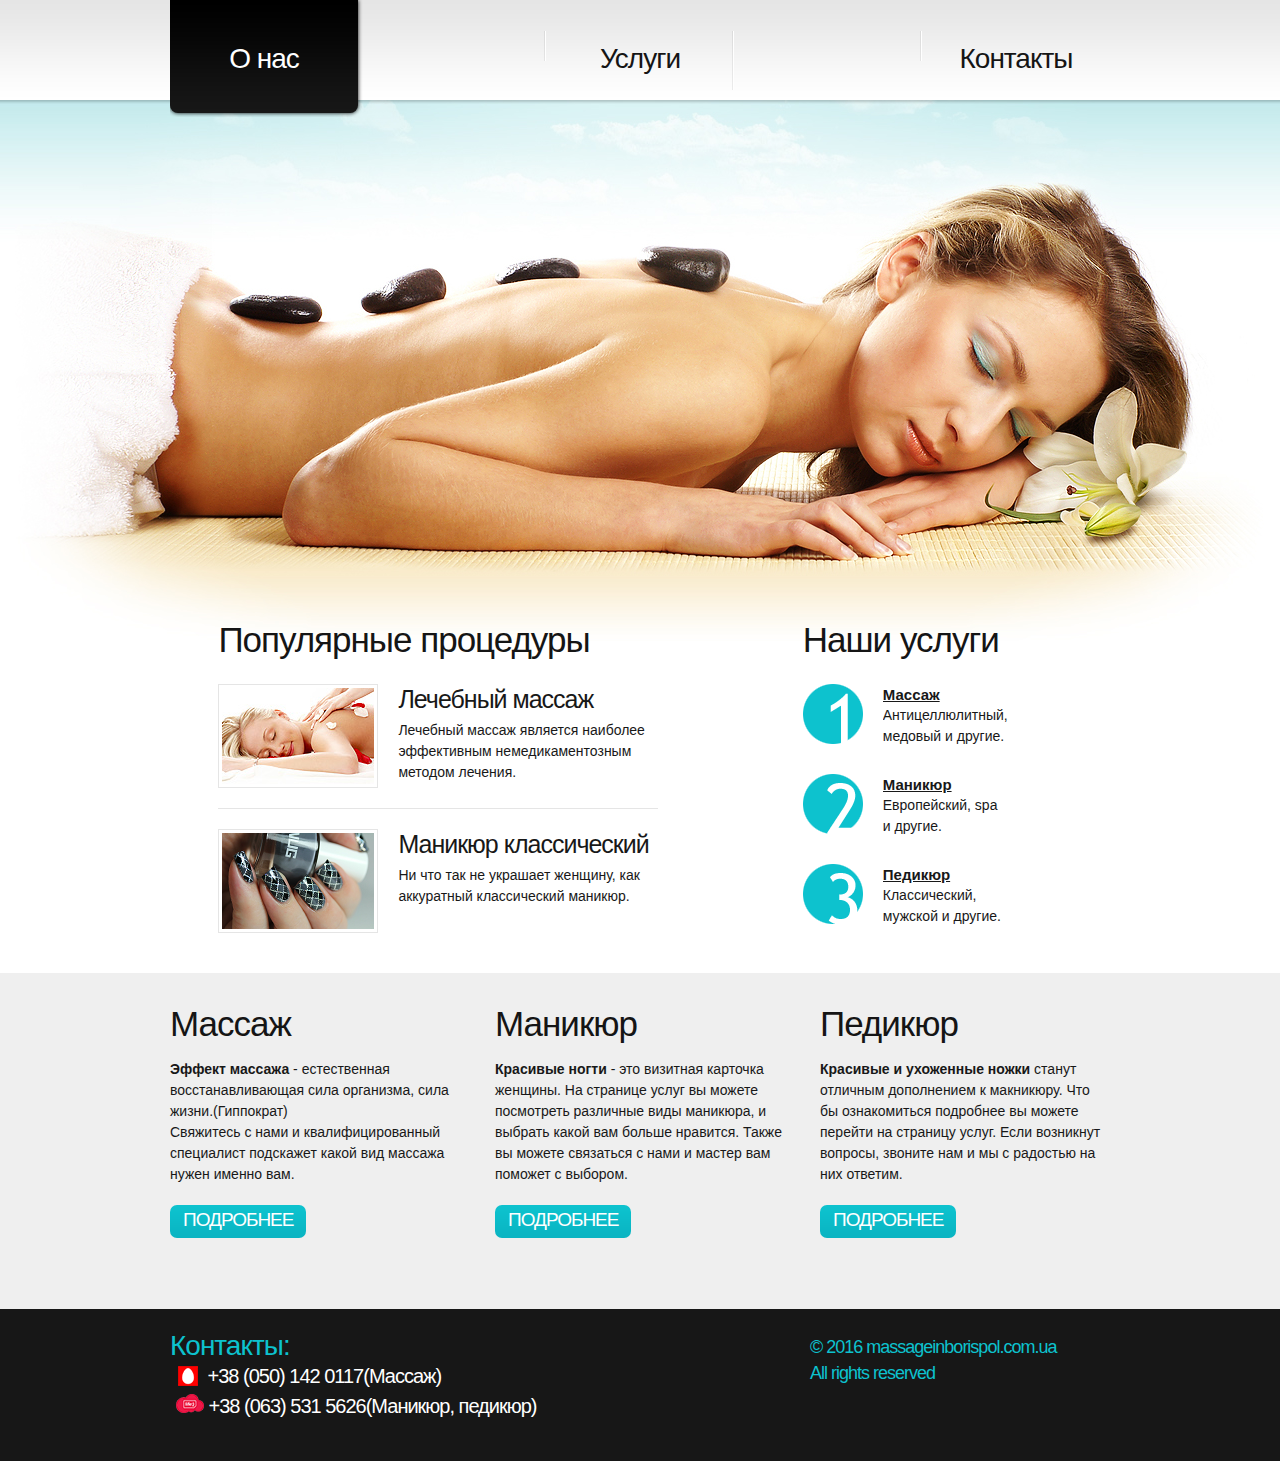
<file: index.html>
<!DOCTYPE html>
<html>
<head>
    <title>Массаж в Борисполе</title>
    <meta charset="utf-8">
    <link rel="stylesheet" href="css/reset.css" type="text/css" media="screen">
    <link rel="stylesheet" href="css/style.css" type="text/css" media="screen">
    <link rel="stylesheet" href="css/grid.css" type="text/css" media="screen">
    <script src="js/jquery-1.6.2.min.js" type="text/javascript"></script>
    <script src="js/cufon-yui.js" type="text/javascript"></script>
    <script src="js/cufon-replace.js" type="text/javascript"></script>
    <!--<script src="js/Vegur_300.font.js" type="text/javascript"></script>-->
    <!--<script src="js/Vegur_400.font.js" type="text/javascript"></script>-->
    <script src="js/FF-cash.js" type="text/javascript"></script>
    <!--[if lt IE 7]>
    <div style="clear: both; text-align:center; position: relative;">
        <a href="http://www.microsoft.com/windows/internet-explorer/default.aspx?ocid=ie6_countdown_bannercode">
            <img src="http://storage.ie6countdown.com/assets/100/images/banners/warning_bar_0000_us.jpg" border="0"
                alt=""/></a>
    </div>
    <![endif]-->
    <!--[if lt IE 9]>
    <script type="text/javascript" src="js/html5.js"></script>
    <link rel="stylesheet" href="css/ie.css" type="text/css" media="screen">
    <![endif]-->
</head>
<body id="page1">
<div class="bg">
    <!-- header -->
    <header>
        <div class="menu-row">
            <div class="main">
                <div class="container_12">
                    <div class="wrapper">
                        <div class="grid_12">
                            <nav class="wrapper">
                                <ul class="menu">
                                    <li><a class="hov active" href="index.html">О нас</a></li>
                                    <li><a></a></li> <!--Услуги--> <!--href="services.html"-->
                                    <li><a class="hov" href="therapies.html">Услуги</a></li> <!--Therapies-->
                                    <li><a></a></li> <!--Our Staff--> <!--href="staff.html"-->
                                    <li class="last-item"><a class="hov" href="contacts.html">Контакты</a></li>
                                </ul>
                                <!--<ul class="menu">
                                    <li><a class="active" href="index.html">О нас</a></li>
                                    <li><a href="services.html">Услуги</a></li>
                                    <li><a href="therapies.html">Therapies</a></li>
                                    <li><a href="staff.html">Our Staff</a></li>
                                    <li class="last-item"><a href="contacts.html">Контакты</a></li>
                                </ul>-->
                            </nav>
                            <!--<h1><a href="index.html">SpaSalon</a></h1>-->
                        </div>
                    </div>
                </div>
                <div class="ic">More <a href="http://www.templatemonster.com/">Website Templates</a> @
                    TemplateMonster.com - August29th 2011!
                </div>
            </div>
        </div>
    </header>

    <!-- content -->
    <section id="content">
        <div class="main">
            <div class="container_12">
                <div class="wrapper">
                    <!--<article class="grid_3">
                        <h3>Новости</h3>
                        <time class="tdate-1" datetime="2016-10-18"><a href="#">18.10.2016</a></time>
                        <p class="indent-bot2">Consectetur adipisicing elit sed do eiusmod. tempor incididunt.</p>
                        <time class="tdate-1" datetime="2011-08-17"><a href="#">17.08.2011</a></time>
                        <p class="indent-bot2">Laboret dolore magna aliqua enim ad minim veniam.</p>
                        <time class="tdate-1" datetime="2011-08-09"><a href="#">09.08.2011</a></time>
                        Nostrud exercn ullamco laboris nisi ut aliquip ex ea commodo.
                    </article>-->
                    <article class="grid_6" style="margin-left: 4%; margin-right: 14%;">
                        <div class="indent-left">
                            <h3>Популярные процедуры</h3>
                            <div class="wrapper border-bot indent-bot">
                                <figure class="img-indent border">
                                    <!--<a href="#">--><img src="images/page1-img1.jpg" alt=""/><!--</a>-->
                                </figure>
                                <div class="extra-wrap">
                                    <h4 class="popular-procedures">Лечебный массаж</h4>
                                    Лечебный массаж является наиболее эффективным
                                    немедикаментозным методом лечения.
                                </div>
                            </div>
                            <div class="wrapper">
                                <figure class="img-indent border"><!--<a href="#">--><img src="images/page1-img2.jpg" alt=""/><!--</a>-->
                                </figure>
                                <div class="extra-wrap">
                                    <h4 class="popular-procedures">Маникюр классический</h4>
                                    Ни что так не украшает женщину, как аккуратный классический маникюр.
                                </div>
                            </div>
                        </div>
                    </article>
                    <!---->
                    <!--<article class="grid_3">
                        <h3></h3>
                        <time class="tdate-1" datetime="2016-10-18"><a href="#"></a></time>
                        <p class="indent-bot2"></p>
                        <time class="tdate-1" datetime="2011-08-17"><a href="#"></a></time>
                        <p class="indent-bot2"></p>
                        <time class="tdate-1" datetime="2011-08-09"><a href="#"></a></time>
                    </article>-->
                    <!---->
                    <article class="grid_3">
                        <h3>Наши услуги</h3>
                        <div class="wrapper indent-bot2">
                            <div class="numb first">1</div>
                            <div class="extra-wrap">
                                <strong class="text-1"><a href="services-massage.html">Массаж</a></strong>
                                Антицеллюлитный, медовый и другие.
                            </div>
                        </div>
                        <div class="wrapper indent-bot2">
                            <div class="numb second">2</div>
                            <div class="extra-wrap">
                                <strong class="text-1"><a href="services-manicure.html">Маникюр</a></strong>
                                <span class="index-our-services">Европейский, spa и&nbsp;другие.</span>
                            </div>
                        </div>
                        <div class="wrapper">
                            <div class="numb third">3</div>
                            <div class="extra-wrap">
                                <strong class="text-1"><a href="services-pedicure.html">Педикюр</a></strong>
                               Классический, мужской и другие.
                            </div>
                        </div>
                    </article>
                </div>
            </div>
        </div>
    </section>
</div>

<!-- aside -->
<aside>
    <div class="main">
        <div class="container_12">
            <div class="wrapper">
                <article class="grid_4">
                    <h3 class="p1">Массаж</h3>
                    <p class="indent-bot"><strong>Эффект массажа </strong>
                        <!--<a class="link" target="_blank" href="http://blog.templatemonster.com/free-website-templates/">-->
                            - естественная восстанавливающая сила организма, сила жизни.(Гиппократ)<br>
                    Свяжитесь с нами и квалифицированный специалист подскажет какой вид массажа нужен именно вам.</p>
                    <a class="button" href="services-massage.html">подробнее</a>
                </article>
                <article class="grid_4">
                    <div class="indent-left3">
                        <h3 class="p1">Маникюр</h3>
                        <p class="indent-bot">
                            <!--<a class="link" target="_blank"-->
                               <!--href="http://blog.templatemonster.com/2011/08/29/free-website-template-clean-style-spa-salon/ ">-->
                            <strong>Красивые ногти</strong> - это визитная карточка женщины.
                            На странице услуг вы можете посмотреть различные виды маникюра,
                            и выбрать какой вам больше нравится.
                            Также вы можете связаться с нами и мастер вам поможет с выбором.</p>
                        <a class="button" href="services-manicure.html">подробнее</a>
                    </div>
                </article>
                <article class="grid_4">
                    <div class="indent-left2">
                        <h3 class="p1">Педикюр</h3>
                        <p class="indent-bot"><!--Маникюр — это реклама, <strong>педикюр</strong> — приятный сюрприз.
                            (Янина Ипохорская)-->
                            <strong>Красивые и ухоженные ножки</strong> станут отличным дополнением к макникюру. Что бы ознакомиться
                            подробнее вы можете перейти на страницу услуг. Если возникнут вопросы, звоните нам и мы
                            с радостью на них ответим.<br><br>
                            <!--<a class="link" href="index.html">About Us</a>,
                            <a class="link" href="services.html">Our Services</a>,
                            <a class="link" href="therapies.html">Therapies</a>,
                            <a class="link" href="staff.html">Our Staff</a>, <a class="link" href="contacts.html">Contact
                                Us</a> (please note that contact us form doesn’t work).</p>-->
                        <a class="button" href="services-pedicure.html" style="display:inline-block; margin-top: -1px;">подробнее</a>
                    </div>
                </article>
            </div>
        </div>
    </div>
</aside>

<!-- footer -->
<footer>
    <div class="main">
        <div class="container_12">
            <div class="wrapper">
                <div class="grid_8">
                    <div class="support-phone">
                        <strong>Контакты:</strong>
                        <!--<b>8(800)</b>154-45-67-->
                        <!--<iframe width="400" height="50" src="lifenumber.html">-->
                        <div id="footer-mts-number">
                            <img src="images/tel-icons/photoshop/mts2.png">
                            <p style="display: inline; margin-left: 5px;">+38 (050) 142 0117(Массаж)</p>
                        </div>
                        <!--</iframe>-->
                        <!--<div id="footer-kievstar-number">
                            <img src="images/tel-icons/photoshop/kievstar2.png">
                            <p style="display: inline; margin-left: 5px;">+38 (067) 768 8476</p>
                        </div>-->
                        <div id="footer-life-number">
                            <img src="images/tel-icons/photoshop/life.png">
                            <p style="display: inline;">+38 (063) 531 5626(Маникюр, педикюр)</p>
                        </div>
                    </div>
                </div>
                <div class="grid_4">
                    <div class="footer-text">
                        <b><strong>© 2016 massageinborispol.com.ua</strong></b>
                        <b><strong>All rights reserved</strong></b>
                    </div>
                </div>
            </div>
        </div>
    </div>
</footer>
<script type="text/javascript"> Cufon.now(); </script>
</body>
</html>
</file>
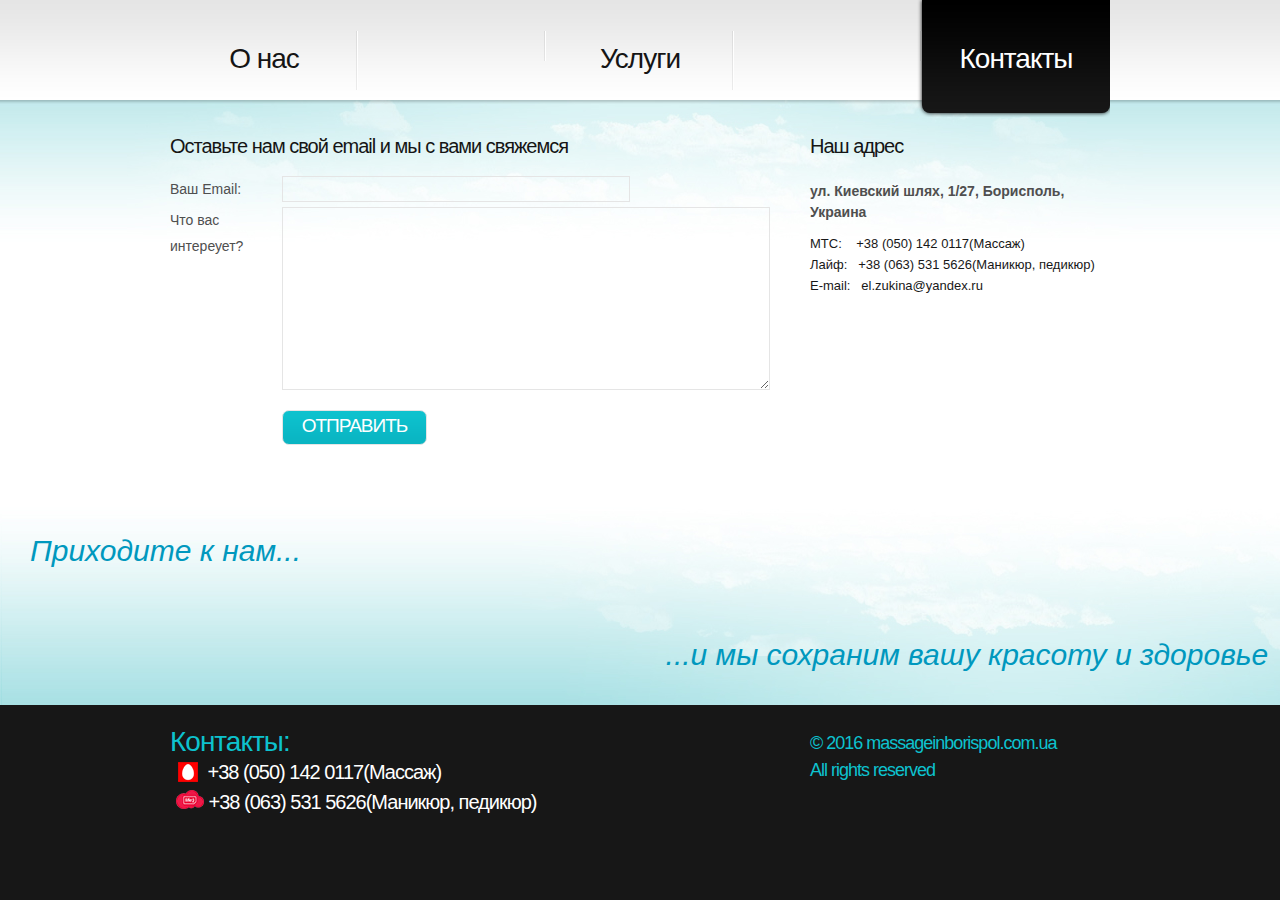
<file: contacts.html>
<!DOCTYPE html>
<html lang="en">
<head>
    <title>Контакты</title>
    <meta charset="utf-8">
    <link rel="stylesheet" href="css/reset.css" type="text/css" media="screen">
    <link rel="stylesheet" href="css/style.css" type="text/css" media="screen">
    <link rel="stylesheet" href="css/grid.css" type="text/css" media="screen">
    <script src="js/jquery-1.6.2.min.js" type="text/javascript"></script>
    <script src="js/cufon-yui.js" type="text/javascript"></script>
    <script src="js/cufon-replace.js" type="text/javascript"></script>
    <!--<script src="js/Vegur_300.font.js" type="text/javascript"></script>-->
    <!--<script src="js/Vegur_400.font.js" type="text/javascript"></script>-->
    <script src="js/FF-cash.js" type="text/javascript"></script>
    <!--<script src="js/map.js"></script>-->
    <!--<script src = "http://maps.google.com/maps/api/js?key=AIzaSyDGbFLb1MsPZkU-GQxA8-5bMRdQMe8-3PM&?sensor=true"></script>-->
    <!--[if lt IE 7]>
    <div style=' clear: both; text-align:center; position: relative;'>
        <a href="http://www.microsoft.com/windows/internet-explorer/default.aspx?ocid=ie6_countdown_bannercode">
            <img src="http://storage.ie6countdown.com/assets/100/images/banners/warning_bar_0000_us.jpg" border="0"
                 alt=""/></a>
    </div>
    <![endif]-->
    <!--[if lt IE 9]>
    <script type="text/javascript" src="js/html5.js"></script>
    <link rel="stylesheet" href="css/ie.css" type="text/css" media="screen">
    <![endif]-->
</head>
<body id="page5">
<div class="bg">
    <!-- header -->
    <header>
        <div class="menu-row">
            <div class="main">
                <div class="container_12">
                    <div class="wrapper">
                        <div class="grid_12">
                            <nav class="wrapper">
                                <ul class="menu">
                                    <li><a class="hov" href="index.html">О нас</a></li>
                                    <li><a></a></li> <!--Услуги--> <!--href="services.html"-->
                                    <li><a class="hov" href="therapies.html">Услуги</a></li>
                                    <li><a></a></li> <!--Our Staff--> <!--href="staff.html"-->
                                    <li class="last-item"><a class="hov active" href="contacts.html">Контакты</a></li>
                                </ul>
                                <!--<ul class="menu">
                                    <li><a href="index.html">О нас</a></li>
                                    <li><a href="services.html">Услуги</a></li>
                                    <li><a href="therapies.html">Therapies</a></li>
                                    <li><a href="staff.html">Our Staff</a></li> &lt;!&ndash;Наш персонал&ndash;&gt;
                                    <li class="last-item"><a class="active" href="contacts.html">Контакты</a></li>
                                </ul>-->
                            </nav>
                            <!--<h1><a href="index.html">SpaSalon</a></h1>-->
                        </div>
                    </div>
                </div>
                <div class="ic">More <a href="http://www.templatemonster.com/">Website Templates</a> @
                    TemplateMonster.com - August29th 2011!
                </div>
            </div>
        </div>
    </header>

    <!-- content -->
    <section id="content">
        <div class="main">
            <div class="container_12">
                <div class="wrapper">
                    <article class="grid_8">
                        <h3 class="p2">Оставьте нам свой email и мы с вами свяжемся</h3>
                        <form id="contact-form" method="post" enctype="multipart/form-data">
                            <fieldset>
                                <!--<label><span class="text-form">Your Name:</span><input name="p1" type="text"/></label>-->
                                <label><span class="text-form">Ваш Email:</span><input name="contactFF" type="email" required/></label> <!--p2-->
                                <!--<label><span class="text-form">Subject:</span><input name="p3" type="text"/></label>-->
                                <div class="wrapper">
                                    <div class="text-form">
                                       <!-- <label for="textarea-contacts">-->Что вас интереует?<!--</label>-->
                                    </div>
                                    <div class="extra-wrap">
                                        <textarea name="messageFF" id="textarea-contacts" style="resize: vertical;"></textarea>
                                        <div class="clear"></div>
                                        <div class="buttons">
                                            <!--<a class="button" href="#"
                                               onClick="document.getElementById('contact-form').reset()">Clear form</a>-->
                                            <!--<a class="button" href="#"-->
                                               <!--onClick="document.getElementById('contact-form').submit()">Отправить</a>-->
                                            <input id="submitform" type="submit" value="Отправить">
                                        </div>
                                    </div>
                                </div>
                            </fieldset>
                        </form>
                        <!--form method="POST" id="feedback-form">
                            &lt;!&ndash;Как к Вам обращаться:
                            <input type="text" name="nameFF" required placeholder="фамилия имя отчество" x-autocompletetype="name">&ndash;&gt;
                            Email для связи:
                            <input type="email" name="contactFF" required placeholder="адрес электронной почты" x-autocompletetype="email">
                            Ваше сообщение:
                            <textarea name="messageFF" required rows="5"></textarea>
                            <input type="submit" value="отправить">
                        </form>-->
                        <script>
                            document.getElementById('contact-form').addEventListener('submit', function(evt){
                                var loading = document.getElementById("submitform");
                                loading.setAttribute("value", "");
                                loading.setAttribute("style",
                                        "background: url(images/post_preloader.gif) 55px 0px no-repeat #09b4c2  !important;");
                                var http = new XMLHttpRequest(), f = this;
                                evt.preventDefault();
                                http.open("POST", "contacts.php", true);
                                http.setRequestHeader("Content-Type", "application/x-www-form-urlencoded");
                                http.send('contactFF=' + f.contactFF.value + '&messageFF=' + f.messageFF.value);
                                http.onreadystatechange = function() {
                                    /*if (http.readyState == 4 && http.status == 200) {
                                        alert(http.responseText + ', Ваше сообщение получено.\nНаши специалисты ответят Вам в течении 2-х дней.\nБлагодарим за интерес к нашей фирме!');
                                        f.messageFF.removeAttribute('value'); // очистить поле сообщения (две строки)
                                        f.messageFF.value='';
                                    }*/
                                    if (http.readyState == 4 && http.status == 200) {
                                        loading.setAttribute("value", "Отправить");
                                        loading.setAttribute("style",
                                                "background: url(images/button-tail.gif) 0 0 repeat-x #09b4c2  !important;");
                                        alert('Ваше сообщение успешно отправлено. В ближайшее время мы свяжемся с вами.' +
                                                '\nТакже вы можете связаться с нами позвонив по одному из указанных телефонов.');
                                        f.messageFF.removeAttribute('value'); // очистить поле сообщения (две строки)
                                        f.messageFF.value='';
                                        f.contactFF.removeAttribute('value');
                                        f.contactFF.value='';
                                    }
                                };
                                http.onerror = function() {
                                    alert('Извините, данные не были переданы');
                                }
                            }, false);
                        </script>
                    </article>
                    <article class="grid_4">
                        <h3 class="p2">Наш адрес</h3>
                        <figure class="indent-bot">
                            <!--<iframe width="300" height="222"-->
                                    <!--src="http://maps.google.com/maps?f=q&amp;source=s_q&amp;hl=en&amp;geocode=&amp;q=Brooklyn,+New+York,+NY,+United+States&amp;aq=0&amp;sll=37.0625,-95.677068&amp;sspn=61.282355,146.513672&amp;ie=UTF8&amp;hq=&amp;hnear=Brooklyn,+Kings,+New+York&amp;ll=40.649974,-73.950005&amp;spn=0.01628,0.025663&amp;z=14&amp;iwloc=A&amp;output=embed">-->
                                    <!--src="https://www.google.com/maps/place/%D0%B2%D1%83%D0%BB%D0%B8%D1%86%D1%8F+%D0%90%D0%B2%D1%96%D0%B0%D1%82%D0%BE%D1%80%D1%96%D0%B2,+1%2F27,+%D0%91%D0%BE%D1%80%D0%B8%D1%81%D0%BF%D1%96%D0%BB%D1%8C,+%D0%9A%D0%B8%D1%97%D0%B2%D1%81%D1%8C%D0%BA%D0%B0+%D0%BE%D0%B1%D0%BB%D0%B0%D1%81%D1%82%D1%8C,+%D0%A3%D0%BA%D1%80%D0%B0%D0%B8%D0%BD%D0%B0/@50.363916,30.9272668,19z/data=!3m1!4b1!4m5!3m4!1s0x40d4e89caaa68f23:0x2a0d6fe9cd9a9cd8!8m2!3d50.363916!4d30.927814">-->
                           <!--src= "https://www.google.com/maps/@50.3639835,30.9277001,20z";&ndash;&gt;-->
                            <script type="text/javascript" charset="utf-8" async src="https://api-maps.yandex.ru/services/constructor/1.0/js/?sid=ElctStW2bNt0AOT92sCrvXzwXvz4dOzH&amp;width=320&amp;height=240&amp;lang=ru_RU&amp;sourceType=constructor&amp;scroll=true"></script>
                            <!--</iframe>-->
                            <!--<div id="map"></div>-->
                        </figure>
                        <dl>
                            <dt class="prev-indent-bot color-3"><strong>ул. Киевский шлях, 1/27, Борисполь, Украина</strong>
                            </dt>
                            <!--<dd><span>Киевстар:</span> +38 (067) 768 8476</dd>-->
                            <dd><pre>МТС:    +38 (050) 142 0117(Массаж)</pre></dd>
                            <dd><pre>Лайф:   +38 (063) 531 5626(Маникюр, педикюр)</pre></dd>
                            <dd><pre>E-mail:   el.zukina@yandex.ru</pre></dd>
                            <!--<dd><span>МТС:</span> +38 (050) 142 0117(Массаж)</dd>
                            <dd><span>Лайф:</span> +38 (063) 531 5626(Маникюр, педикюр)</dd>
                            <dd><span>E-mail:</span> <a href="#">example@gmail.com</a></dd>-->
                        </dl>
                    </article>
                </div>
            </div>
        </div>
    </section>
</div>

<!-- aside -->
<aside id="contactaside">
    <span id="slogan-text-top">Приходите к нам...</span>
    <span id="slogan-text-bottom">...и мы сохраним вашу красоту и здоровье</span>
    <div class="main">
        <div class="container_12">
            <div class="wrapper">
                <article class="grid_12">
                    <!--<div class="bgimage-prefooter-contact"></div>-->
                    <!--<h3 class="p1">Дополнительная информация</h3>-->
                    <!--At vero eos et accusamus et iusto odio dignissimos ducimus qui blanditiis praesentium voluptatum-->
                    <!--deleniti atque corrupti quos dolores et quas molestias excepturi sint occaecati cupiditate non-->
                    <!--provident, similique sunt in culpa qui officia deserunt mollitia animi, id est laborum et dolorum-->
                    <!--fuga. Et harum quidem rerum facilis est et expedita distinctio. Nam libero tempore, cum soluta nobis-->
                    <!--est eligendi optio cumque nihil impedit quo minus id quod maxime placeat facere possimus, omnis-->
                    <!--voluptas assumenda est, omnis dolor repellendus. Temporibus autem quibusdam et aut officiis debitis-->
                    <!--aut rerum necessitatibus saepe eveniet ut et voluptates repudiandae sint et molestiae non-->
                    <!--recusandae. Itaque earum rerum hic tenetur a sapiente delectus, ut aut reiciendis voluptatibus-->
                    <!--maiores alias consequatur aut perferendis doloribus asperiores repellat.-->
                </article>
            </div>
        </div>
    </div>
</aside>


<!-- footer -->
<footer>
    <div class="main">
        <div class="container_12">
            <div class="wrapper">
                <div class="grid_8">
                    <div class="support-phone">
                        <strong>Контакты:</strong>
                        <!--<b>8(800)</b>154-45-67-->
                        <!--<iframe width="400" height="50" src="lifenumber.html">-->
                        <div id="footer-mts-number">
                            <img src="images/tel-icons/photoshop/mts2.png">
                            <p style="display: inline; margin-left: 5px;">+38 (050) 142 0117(Массаж)</p>
                        </div>
                        <!--</iframe>-->
                        <!--<div id="footer-kievstar-number">
                            <img src="images/tel-icons/photoshop/kievstar2.png">
                            <p style="display: inline; margin-left: 5px;">+38 (067) 768 8476</p>
                        </div>-->
                        <div id="footer-life-number">
                            <img src="images/tel-icons/photoshop/life.png">
                            <p style="display: inline;">+38 (063) 531 5626(Маникюр, педикюр)</p>
                        </div>
                    </div>
                </div>
                <div class="grid_4">
                    <div class="footer-text">
                        <b><strong>© 2016 massageinborispol.com.ua</strong></b>
                        <b><strong>All rights reserved</strong></b>
                    </div>
                </div>
            </div>
        </div>
    </div>
</footer>
<script type="text/javascript"> Cufon.now(); </script>
<!--coded by cheh-->
</body>
</html>
</file>
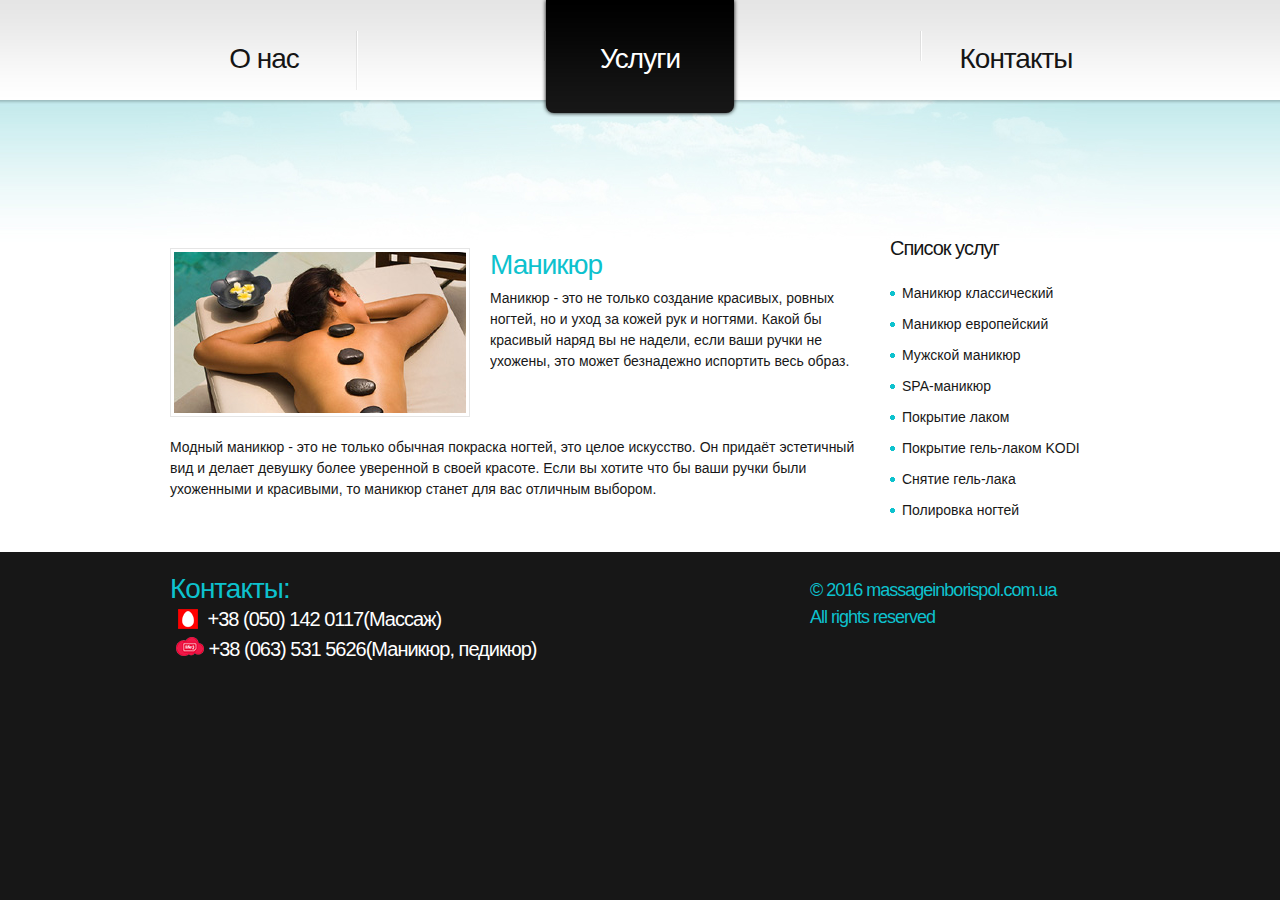
<file: services-manicure.html>
<!DOCTYPE html>
<html lang="en">
<head>
    <title></title>
    <meta charset="utf-8">
    <link rel="stylesheet" href="css/reset.css" type="text/css" media="screen">
    <link rel="stylesheet" href="css/style.css" type="text/css" media="screen">
    <link rel="stylesheet" href="css/grid.css" type="text/css" media="screen">
    <script src="js/jquery-1.6.2.min.js" type="text/javascript"></script>
    <script src="js/cufon-yui.js" type="text/javascript"></script>
    <script src="js/cufon-replace.js" type="text/javascript"></script>
    <!--<script src="js/Vegur_300.font.js" type="text/javascript"></script>-->
    <!--<script src="js/Vegur_400.font.js" type="text/javascript"></script>-->
    <script src="js/FF-cash.js" type="text/javascript"></script>
    <!--[if lt IE 7]>
    <div style=' clear: both; text-align:center; position: relative;'>
        <a href="http://www.microsoft.com/windows/internet-explorer/default.aspx?ocid=ie6_countdown_bannercode">
            <img src="http://storage.ie6countdown.com/assets/100/images/banners/warning_bar_0000_us.jpg" border="0"
                 alt=""/></a>
    </div>
    <![endif]-->
    <!--[if lt IE 9]>
    <script type="text/javascript" src="js/html5.js"></script>
    <link rel="stylesheet" href="css/ie.css" type="text/css" media="screen">
    <![endif]-->
</head>
<body id="page2">
<div class="bg">
    <!-- header -->
    <header>
        <div class="menu-row">
            <div class="main">
                <div class="container_12">
                    <div class="wrapper">
                        <div class="grid_12">
                            <nav class="wrapper">
                                <ul class="menu">
                                    <li><a class="hov" href="index.html">О нас</a></li>
                                    <li><a></a></li> <!--Услуги--> <!--href="services.html"-->
                                    <li><a class="active hov" href="therapies.html">Услуги</a></li>
                                    <li><a></a></li> <!--Our Staff--> <!--href="staff.html"-->
                                    <li class="last-item"><a class="hov" href="contacts.html">Контакты</a></li>
                                </ul>
                                <!--<ul class="menu">
                                    <li><a href="index.html">О нас</a></li>
                                    <li><a class="active" href="services.html">Услуги</a></li>
                                    <li><a href="therapies.html">Therapies</a></li>
                                    <li><a href="staff.html">Our Staff</a></li>
                                    <li class="last-item"><a href="contacts.html">Contacts</a></li>
                                </ul>-->
                            </nav>
                            <h1><a href="index.html" style="height: 71px;">SpaSalon</a></h1>
                        </div>
                    </div>
                </div>
                <div class="ic">More <a href="http://www.templatemonster.com/">Website Templates</a> @
                    TemplateMonster.com - August29th 2011!
                </div>
            </div>
        </div>
    </header>

    <!-- content -->
    <section id="content">
        <div class="main">
            <div class="container_12">
                <div class="wrapper">
                    <article class="grid_9">
                        <h3 class="p2"></h3> <!--Operations Consulting-->
                        <div class="wrapper indent-bot">
                            <figure class="img-indent border"><img src="images/page2-img1.jpg" alt=""/></figure>
                            <div class="extra-wrap">
                                <h4>Маникюр</h4>
                                Маникюр - это не только создание красивых, ровных ногтей,
                                но и уход за кожей рук и ногтями. Какой бы красивый наряд вы не надели,
                                если ваши ручки не ухожены, это может безнадежно испортить весь образ.
                            </div>
                        </div>
                        Модный маникюр - это не только обычная покраска ногтей, это целое искусство.
                        Он придаёт эстетичный вид и делает девушку более
                        уверенной в своей красоте. Если вы хотите что бы ваши ручки были ухоженными и красивыми,
                        то маникюр станет для вас отличным выбором.
                    </article>
                    <article class="grid_3">
                        <h3 class="p2">Список услуг</h3>
                        <ul class="list-1">
                            <li><!--<a href="#">-->Маникюр классический<!--</a>--></li>
                            <li><!--<a href="#">-->Маникюр европейский<!--</a>--></li>
                            <li><!--<a href="#">-->Мужской маникюр<!--</a>--></li>
                            <li><!--<a href="#">-->SPA-маникюр<!--</a>--></li>
                            <li><!--<a href="#">-->Покрытие лаком<!--</a>--></li>
                            <li><!--<a href="#">-->Покрытие гель-лаком KODI<!--</a>--></li>
                            <li><!--<a href="#">-->Снятие гель-лака<!--</a>--></li> <!--Французское покрытие гель-лаком KODI-->
                            <li><!--<a href="#">-->Полировка ногтей<!--</a>--></li>
                            <!--<li><a href="#">Massage Therapy</a></li>-->
                        </ul>
                    </article>
                </div>
            </div>
        </div>
    </section>
</div>

<!-- aside -->
<!--<aside>-->
    <!--<div class="main">-->
        <!--<div class="container_12">-->
            <!--<div class="wrapper">-->
                <!--<article class="grid_6">-->
                    <!--<h3 class="p1">Why choose us?</h3>-->
                    <!--<h6 class="prev-indent-bot"><a class="link" href="#">Lorem ipsum dolor sit amet, consectetur-->
                        <!--adipisicing elit</a></h6>-->
                    <!--<p class="indent-bot">Sed do eiusmod tempor incididunt ut labore et dolore magna aliqua. Ut aliquip-->
                        <!--ex ea commodo consequat. Duis aute irure dolor in reprehenderit in voluptate velit esse. </p>-->
                    <!--<h6 class="prev-indent-bot"><a class="link" href="#">Excepteur sint occaecat cupidatat non-->
                        <!--proident</a></h6>-->
                    <!--<p class="indent-bot">Sunt in culpa qui officia deserunt mollit anim id est laborum. Sed ut omnis-->
                        <!--iste natus error sit voluptatem accusantium doloremque laudantium, totam rem aperiam.</p>-->
                    <!--<h6 class="prev-indent-bot"><a class="link" href="#">Eaque ipsa quae ab illo inventore veritatis et-->
                        <!--quasi </a></h6>-->
                    <!--<p class="indent-bot">Architecto beatae vitae dicta sunt explicabo. Nemo enim ipsam voluptaporro-->
                        <!--quisquam est, qui dolorem ipsum quia dolor.</p>-->
                    <!--<a class="button" href="#">Read More</a>-->
                <!--</article>-->
                <!--<article class="grid_6">-->
                    <!--<div class="indent-left2">-->
                        <!--<h3 class="prev-indent-bot2">Featured Services</h3>-->
                        <!--<div class="wrapper p3">-->
                            <!--<figure class="img-indent border"><a href="#"><img src="images/page2-img2.jpg" alt=""/></a>-->
                            <!--</figure>-->
                            <!--<div class="extra-wrap">-->
                                <!--<h6 class="prev-indent-bot"><a class="link" href="#">At vero eos et accusamus iusto</a>-->
                                <!--</h6>-->
                                <!--Odio dignissimos ducimus qui blanditiis praesentium voluptatum deleniti atque upti sint-->
                                <!--occaecati cupiditate non provident, mollitia animi, id est laborum et dolorum fugat-->
                                <!--harum quidem rerum.-->
                            <!--</div>-->
                        <!--</div>-->
                        <!--<div class="wrapper">-->
                            <!--<figure class="img-indent border"><a href="#"><img src="images/page2-img3.jpg" alt=""/></a>-->
                            <!--</figure>-->
                            <!--<div class="extra-wrap">-->
                                <!--<h6 class="prev-indent-bot"><a class="link" href="#">Nam libero tempore cum</a></h6>-->
                                <!--<p class="indent-bot">Soluta nobis est eligendi optio cumque nihil impedituo minus quod-->
                                    <!--maxime placeat facere possimus, omnis voluptas assumautem quibusdam et aut officiis-->
                                    <!--debitis aut rerum necessitatibus.</p>-->
                                <!--<a class="button" href="#">Read More</a>-->
                            <!--</div>-->
                        <!--</div>-->
                    <!--</div>-->
                <!--</article>-->
            <!--</div>-->
        <!--</div>-->
    <!--</div>-->
<!--</aside>-->

<!-- footer -->
<footer>
    <div class="main">
        <div class="container_12">
            <div class="wrapper">
                <div class="grid_8">
                    <div class="support-phone">
                        <strong>Контакты:</strong>
                        <!--<b>8(800)</b>154-45-67-->
                        <!--<iframe width="400" height="50" src="lifenumber.html">-->
                        <div id="footer-mts-number">
                            <img src="images/tel-icons/photoshop/mts2.png">
                            <p style="display: inline; margin-left: 5px;">+38 (050) 142 0117(Массаж)</p>
                        </div>
                        <!--</iframe>-->
                        <!--<div id="footer-kievstar-number">
                            <img src="images/tel-icons/photoshop/kievstar2.png">
                            <p style="display: inline; margin-left: 5px;">+38 (067) 768 8476</p>
                        </div>-->
                        <div id="footer-life-number">
                            <img src="images/tel-icons/photoshop/life.png">
                            <p style="display: inline;">+38 (063) 531 5626(Маникюр, педикюр)</p>
                        </div>
                    </div>
                </div>
                <div class="grid_4">
                    <div class="footer-text">
                        <b><strong>© 2016 massageinborispol.com.ua</strong></b>
                        <b><strong>All rights reserved</strong></b>
                    </div>
                </div>
            </div>
        </div>
    </div>
</footer>
<script type="text/javascript"> Cufon.now(); </script>
</body>
</html>
</file>
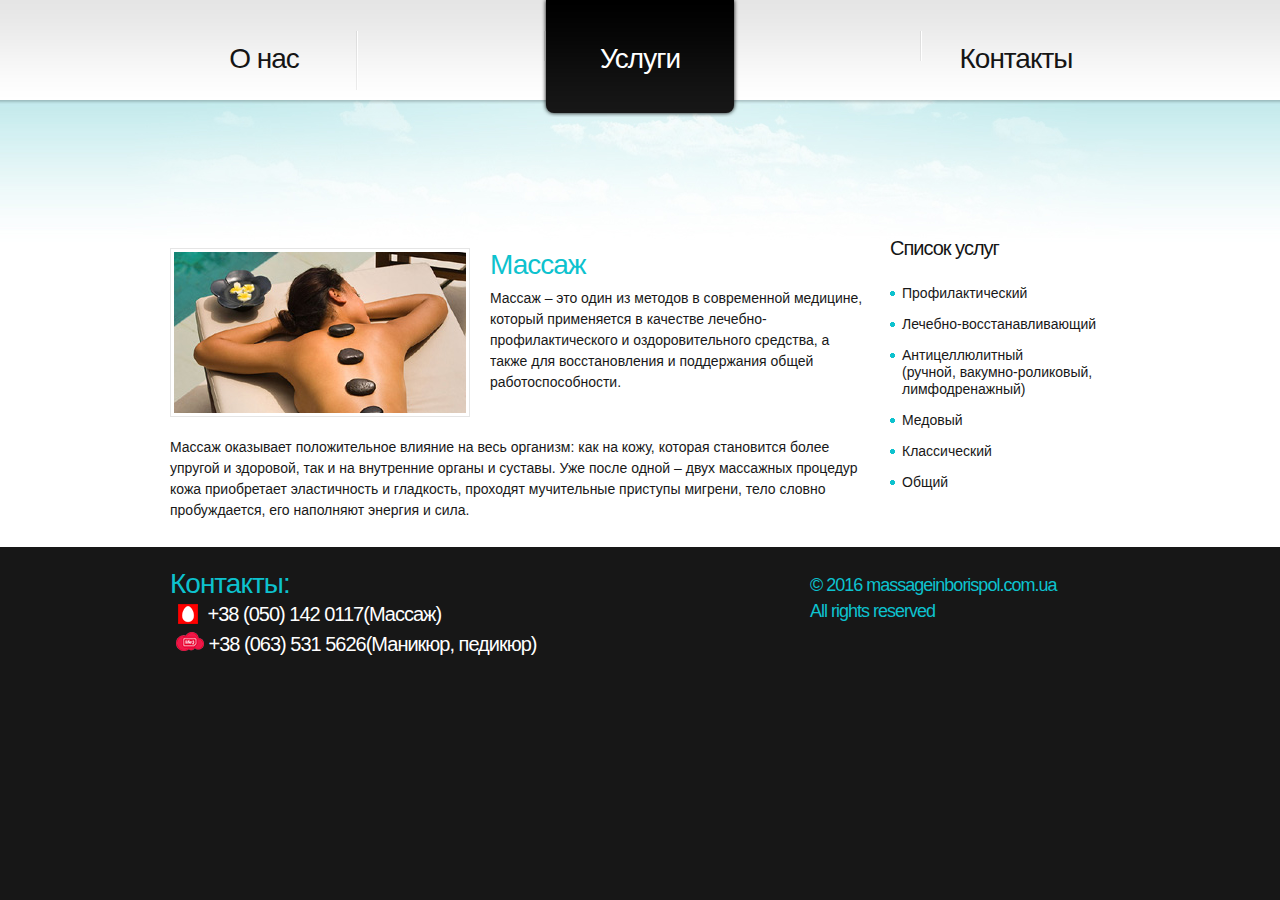
<file: services-massage.html>
<!DOCTYPE html>
<html lang="en">
<head>
    <title></title>
    <meta charset="utf-8">
    <link rel="stylesheet" href="css/reset.css" type="text/css" media="screen">
    <link rel="stylesheet" href="css/style.css" type="text/css" media="screen">
    <link rel="stylesheet" href="css/grid.css" type="text/css" media="screen">
    <script src="js/jquery-1.6.2.min.js" type="text/javascript"></script>
    <script src="js/cufon-yui.js" type="text/javascript"></script>
    <script src="js/cufon-replace.js" type="text/javascript"></script>
    <!--<script src="js/Vegur_300.font.js" type="text/javascript"></script>-->
    <!--<script src="js/Vegur_400.font.js" type="text/javascript"></script>-->
    <script src="js/FF-cash.js" type="text/javascript"></script>
    <!--[if lt IE 7]>
    <div style=' clear: both; text-align:center; position: relative;'>
        <a href="http://www.microsoft.com/windows/internet-explorer/default.aspx?ocid=ie6_countdown_bannercode">
            <img src="http://storage.ie6countdown.com/assets/100/images/banners/warning_bar_0000_us.jpg" border="0"
                 alt=""/></a>
    </div>
    <![endif]-->
    <!--[if lt IE 9]>
    <script type="text/javascript" src="js/html5.js"></script>
    <link rel="stylesheet" href="css/ie.css" type="text/css" media="screen">
    <![endif]-->
</head>
<body id="page2">
<div class="bg">
    <!-- header -->
    <header>
        <div class="menu-row">
            <div class="main">
                <div class="container_12">
                    <div class="wrapper">
                        <div class="grid_12">
                            <nav class="wrapper">
                                <ul class="menu">
                                    <li><a class="hov" href="index.html">О нас</a></li>
                                    <li><a></a></li> <!--Услуги--> <!--href="services.html"-->
                                    <li><a class="active hov" href="therapies.html">Услуги</a></li>
                                    <li><a></a></li> <!--Our Staff--> <!--href="staff.html"-->
                                    <li class="last-item"><a class="hov" href="contacts.html">Контакты</a></li>
                                </ul>
                                <!--<ul class="menu">
                                    <li><a href="index.html">О нас</a></li>
                                    <li><a class="active" href="services.html">Услуги</a></li>
                                    <li><a href="therapies.html">Therapies</a></li>
                                    <li><a href="staff.html">Our Staff</a></li>
                                    <li class="last-item"><a href="contacts.html">Contacts</a></li>
                                </ul>-->
                            </nav>
                            <h1><a href="index.html">SpaSalon</a></h1>
                        </div>
                    </div>
                </div>
                <div class="ic">More <a href="http://www.templatemonster.com/">Website Templates</a> @
                    TemplateMonster.com - August29th 2011!
                </div>
            </div>
        </div>
    </header>

    <!-- content -->
    <section id="content">
        <div class="main">
            <div class="container_12">
                <div class="wrapper">
                    <article class="grid_9">
                        <h3 class="p2"></h3> <!--Operations Consulting-->
                        <div class="wrapper indent-bot">
                            <figure class="img-indent border"><img src="images/page2-img1.jpg" alt=""/></figure>
                            <div class="extra-wrap">
                                <h4>Массаж</h4>
                                Массаж – это один из методов в современной медицине,
                                который применяется в качестве лечебно-профилактического и
                                оздоровительного средства, а также
                                для восстановления и поддержания общей работоспособности.
                            </div>
                        </div>
                        Массаж оказывает положительное влияние на весь организм: как на кожу,
                        которая становится более упругой и здоровой, так и на внутренние органы и суставы.
                        Уже после одной – двух массажных процедур
                        кожа приобретает эластичность и гладкость, проходят
                        мучительные приступы мигрени, тело словно пробуждается, его наполняют энергия и сила.
                    </article>
                    <article class="grid_3">
                        <h3 class="p2">Список услуг</h3> <!--Список услуг-->
                        <ul class="list-1">
                            <li><!--<a href="#">-->Профилактический<!--</a >--></li>
                            <li><!--<a href="#">-->Лечебно-восстанавливающий<!--</a >--></li>
                            <li><!--<a href="#">-->Антицеллюлитный<br>(ручной, вакумно-роликовый, лимфодренажный)<!--</a >--></li>
                            <li><!--<a href="#">-->Медовый<!--</a >--></li>
                            <li><!--<a href="#">-->Классический<!--</a >--></li>
                            <li><!--<a href="#">-->Общий<!--</a >--></li>
                            <!--<li>&lt;!&ndash;<a href="#">&ndash;&gt;Waxing&lt;!&ndash;</a >&ndash;&gt;</li>
                            <li>&lt;!&ndash;<a href="#">&ndash;&gt;Makeup&lt;!&ndash;</a >&ndash;&gt;</li>
                            <li>&lt;!&ndash;<a href="#">&ndash;&gt;Massage Therapy&lt;!&ndash;</a >&ndash;&gt;</li>-->
                        </ul>
                    </article>
                </div>
            </div>
        </div>
    </section>
</div>

<!-- aside -->
<!--<aside>
    <div class="main">
        <div class="container_12">
            <div class="wrapper">
                <article class="grid_6">
                    <h3 class="p1">Why choose us?</h3>
                    <h6 class="prev-indent-bot"><a class="link" href="#">Lorem ipsum dolor sit amet, consectetur
                        adipisicing elit</a></h6>
                    <p class="indent-bot">Sed do eiusmod tempor incididunt ut labore et dolore magna aliqua. Ut aliquip
                        ex ea commodo consequat. Duis aute irure dolor in reprehenderit in voluptate velit esse. </p>
                    <h6 class="prev-indent-bot"><a class="link" href="#">Excepteur sint occaecat cupidatat non
                        proident</a></h6>
                    <p class="indent-bot">Sunt in culpa qui officia deserunt mollit anim id est laborum. Sed ut omnis
                        iste natus error sit voluptatem accusantium doloremque laudantium, totam rem aperiam.</p>
                    <h6 class="prev-indent-bot"><a class="link" href="#">Eaque ipsa quae ab illo inventore veritatis et
                        quasi </a></h6>
                    <p class="indent-bot">Architecto beatae vitae dicta sunt explicabo. Nemo enim ipsam voluptaporro
                        quisquam est, qui dolorem ipsum quia dolor.</p>
                    <a class="button" href="#">Read More</a>
                </article>
                <article class="grid_6">
                    <div class="indent-left2">
                        <h3 class="prev-indent-bot2">Featured Services</h3>
                        <div class="wrapper p3">
                            <figure class="img-indent border"><a href="#"><img src="images/page2-img2.jpg" alt=""/></a>
                            </figure>
                            <div class="extra-wrap">
                                <h6 class="prev-indent-bot"><a class="link" href="#">At vero eos et accusamus iusto</a>
                                </h6>
                                Odio dignissimos ducimus qui blanditiis praesentium voluptatum deleniti atque upti sint
                                occaecati cupiditate non provident, mollitia animi, id est laborum et dolorum fugat
                                harum quidem rerum.
                            </div>
                        </div>
                        <div class="wrapper">
                            <figure class="img-indent border"><a href="#"><img src="images/page2-img3.jpg" alt=""/></a>
                            </figure>
                            <div class="extra-wrap">
                                <h6 class="prev-indent-bot"><a class="link" href="#">Nam libero tempore cum</a></h6>
                                <p class="indent-bot">Soluta nobis est eligendi optio cumque nihil impedituo minus quod
                                    maxime placeat facere possimus, omnis voluptas assumautem quibusdam et aut officiis
                                    debitis aut rerum necessitatibus.</p>
                                <a class="button" href="#">Read More</a>
                            </div>
                        </div>
                    </div>
                </article>
            </div>
        </div>
    </div>
</aside>-->

<!-- footer -->
<footer>
    <div class="main">
        <div class="container_12">
            <div class="wrapper">
                <div class="grid_8">
                    <div class="support-phone">
                        <strong>Контакты:</strong>
                        <!--<b>8(800)</b>154-45-67-->
                        <!--<iframe width="400" height="50" src="lifenumber.html">-->
                        <div id="footer-mts-number">
                            <img src="images/tel-icons/photoshop/mts2.png">
                            <p style="display: inline; margin-left: 5px;">+38 (050) 142 0117(Массаж)</p>
                        </div>
                        <!--</iframe>-->
                        <!--<div id="footer-kievstar-number">
                            <img src="images/tel-icons/photoshop/kievstar2.png">
                            <p style="display: inline; margin-left: 5px;">+38 (067) 768 8476</p>
                        </div>-->
                        <div id="footer-life-number">
                            <img src="images/tel-icons/photoshop/life.png">
                            <p style="display: inline;">+38 (063) 531 5626(Маникюр, педикюр)</p>
                        </div>
                    </div>
                </div>
                <div class="grid_4">
                    <div class="footer-text">
                        <b><strong>© 2016 massageinborispol.com.ua</strong></b>
                        <b><strong>All rights reserved</strong></b>
                    </div>
                </div>
            </div>
        </div>
    </div>
</footer>
<script type="text/javascript"> Cufon.now(); </script>
</body>
</html>
</file>
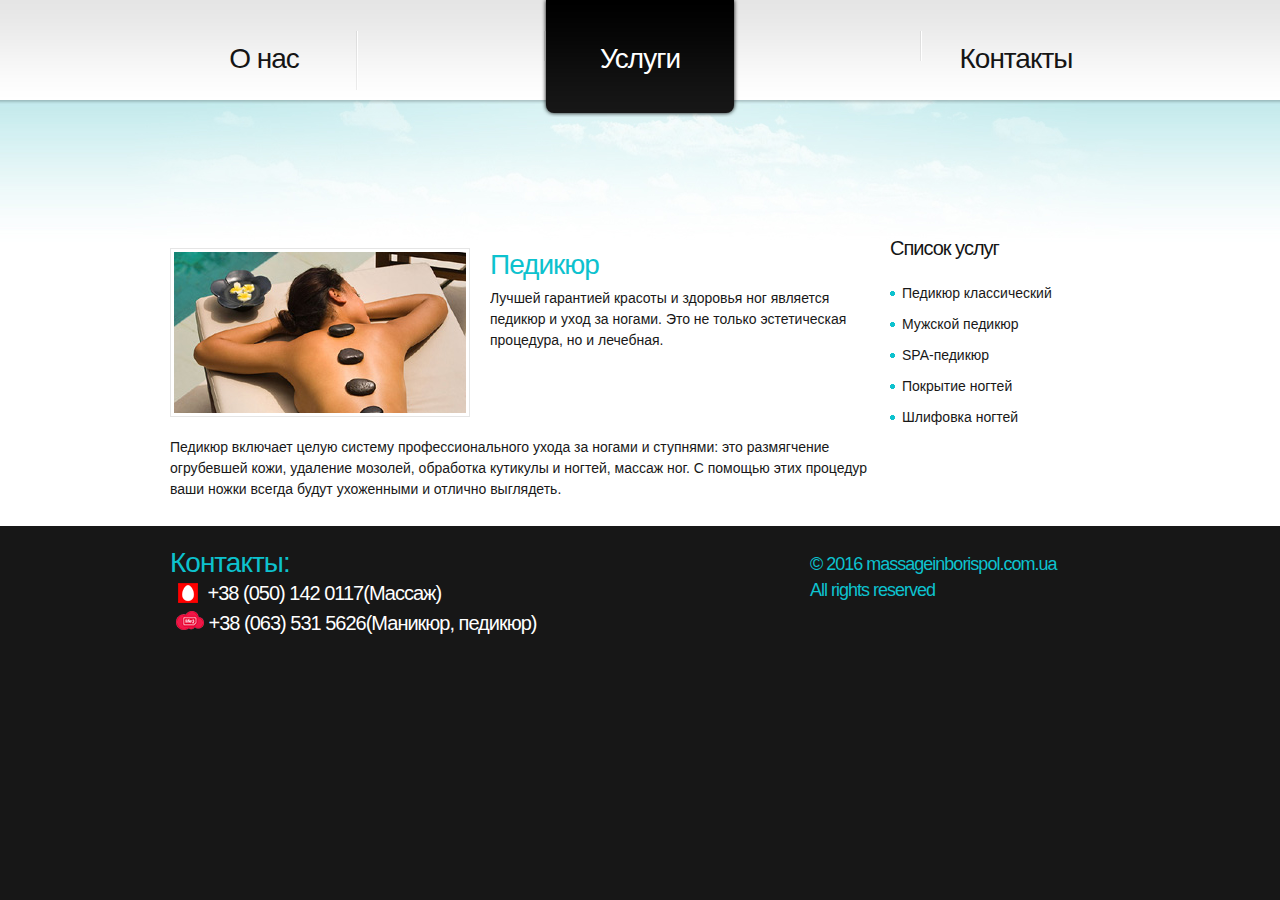
<file: services-pedicure.html>
<!DOCTYPE html>
<html lang="en">
<head>
    <title></title>
    <meta charset="utf-8">
    <link rel="stylesheet" href="css/reset.css" type="text/css" media="screen">
    <link rel="stylesheet" href="css/style.css" type="text/css" media="screen">
    <link rel="stylesheet" href="css/grid.css" type="text/css" media="screen">
    <script src="js/jquery-1.6.2.min.js" type="text/javascript"></script>
    <script src="js/cufon-yui.js" type="text/javascript"></script>
    <script src="js/cufon-replace.js" type="text/javascript"></script>
    <!--<script src="js/Vegur_300.font.js" type="text/javascript"></script>-->
    <!--<script src="js/Vegur_400.font.js" type="text/javascript"></script>-->
    <script src="js/FF-cash.js" type="text/javascript"></script>
    <!--[if lt IE 7]>
    <div style=' clear: both; text-align:center; position: relative;'>
        <a href="http://www.microsoft.com/windows/internet-explorer/default.aspx?ocid=ie6_countdown_bannercode">
            <img src="http://storage.ie6countdown.com/assets/100/images/banners/warning_bar_0000_us.jpg" border="0"
                 alt=""/></a>
    </div>
    <![endif]-->
    <!--[if lt IE 9]>
    <script type="text/javascript" src="js/html5.js"></script>
    <link rel="stylesheet" href="css/ie.css" type="text/css" media="screen">
    <![endif]-->
</head>
<body id="page2">
<div class="bg">
    <!-- header -->
    <header>
        <div class="menu-row">
            <div class="main">
                <div class="container_12">
                    <div class="wrapper">
                        <div class="grid_12">
                            <nav class="wrapper">
                                <ul class="menu">
                                    <li><a class="hov" href="index.html">О нас</a></li>
                                    <li><a></a></li> <!--Услуги--> <!--href="services.html"-->
                                    <li><a class="active hov" href="therapies.html">Услуги</a></li>
                                    <li><a></a></li> <!--Our Staff--> <!--href="staff.html"-->
                                    <li class="last-item"><a class="hov" href="contacts.html">Контакты</a></li>
                                </ul>
                                <!--<ul class="menu">
                                    <li><a href="index.html">О нас</a></li>
                                    <li><a class="active" href="services.html">Услуги</a></li>
                                    <li><a href="therapies.html">Therapies</a></li>
                                    <li><a href="staff.html">Our Staff</a></li>
                                    <li class="last-item"><a href="contacts.html">Contacts</a></li>
                                </ul>-->
                            </nav>
                            <h1><a href="index.html">SpaSalon</a></h1>
                        </div>
                    </div>
                </div>
                <div class="ic">More <a href="http://www.templatemonster.com/">Website Templates</a> @
                    TemplateMonster.com - August29th 2011!
                </div>
            </div>
        </div>
    </header>

    <!-- content -->
    <section id="content">
        <div class="main">
            <div class="container_12">
                <div class="wrapper">
                    <article class="grid_9">
                        <h3 class="p2"></h3> <!--Operations Consulting-->
                        <div class="wrapper indent-bot">
                            <figure class="img-indent border"><img src="images/page2-img1.jpg" alt=""/></figure>
                            <div class="extra-wrap">
                                <h4>Педикюр</h4>
                                <!--Ухоженные ножки актуальны всегда, в любое время года, но, когда надеваешь открытую
                                модную обувь, хочется, чтобы пальчики выглядели не просто опрятно, но и привлекательно.-->
                                Лучшей гарантией красоты и здоровья ног является педикюр и уход за ногами.
                                <!--Любительницы высокого каблучка и открытых босоножек, без сомнения, знают,
                                насколько важно иметь всегда хороший педикюр.-->
                                <!--Шикарные ножки всегда будут предметом мужского обожания, и поэтому никогда не стоит
                                забывать о тщательном уходе за ними.-->
                                Это не только эстетическая процедура, но и лечебная.
                            </div>
                        </div>
                        Педикюр включает целую систему профессионального
                        ухода за ногами и ступнями: это размягчение огрубевшей кожи, удаление мозолей, обработка
                        кутикулы и ногтей, массаж ног. С помощью этих процедур ваши ножки всегда будут
                        ухоженными и отлично выглядеть.
                    </article>
                    <article class="grid_3">
                        <h3 class="p2">Список услуг</h3>
                        <ul class="list-1">
                            <li><!--<a href="#"-->Педикюр классический<!--</a>--></li>
                            <li><!--<a href="#"-->Мужской педикюр<!--</a>--></li>
                            <li><!--<a href="#"-->SPA-педикюр<!--</a>--></li>
                            <li><!--<a href="#"-->Покрытие ногтей<!--</a>--></li>
                            <li><!--<a href="#"-->Шлифовка ногтей<!--</a>--></li>
                            <!--<li>&lt;!&ndash;<a href="#"&ndash;&gt;Body Treatments&lt;!&ndash;</a>&ndash;&gt;</li>
                            <li>&lt;!&ndash;<a href="#"&ndash;&gt;Waxing&lt;!&ndash;</a>&ndash;&gt;</li>
                            <li>&lt;!&ndash;<a href="#"&ndash;&gt;Makeup&lt;!&ndash;</a>&ndash;&gt;</li>
                            <li>&lt;!&ndash;<a href="#"&ndash;&gt;Massage Therapy&lt;!&ndash;</a>&ndash;&gt;</li>-->
                        </ul>
                    </article>
                </div>
            </div>
        </div>
    </section>
</div>

<!-- aside -->
<!--<aside>
    <div class="main">
        <div class="container_12">
            <div class="wrapper">
                <article class="grid_6">
                    <h3 class="p1">Why choose us?</h3>
                    <h6 class="prev-indent-bot"><a class="link" href="#">Lorem ipsum dolor sit amet, consectetur
                        adipisicing elit</a></h6>
                    <p class="indent-bot">Sed do eiusmod tempor incididunt ut labore et dolore magna aliqua. Ut aliquip
                        ex ea commodo consequat. Duis aute irure dolor in reprehenderit in voluptate velit esse. </p>
                    <h6 class="prev-indent-bot"><a class="link" href="#">Excepteur sint occaecat cupidatat non
                        proident</a></h6>
                    <p class="indent-bot">Sunt in culpa qui officia deserunt mollit anim id est laborum. Sed ut omnis
                        iste natus error sit voluptatem accusantium doloremque laudantium, totam rem aperiam.</p>
                    <h6 class="prev-indent-bot"><a class="link" href="#">Eaque ipsa quae ab illo inventore veritatis et
                        quasi </a></h6>
                    <p class="indent-bot">Architecto beatae vitae dicta sunt explicabo. Nemo enim ipsam voluptaporro
                        quisquam est, qui dolorem ipsum quia dolor.</p>
                    <a class="button" href="#">Read More</a>
                </article>
                <article class="grid_6">
                    <div class="indent-left2">
                        <h3 class="prev-indent-bot2">Featured Services</h3>
                        <div class="wrapper p3">
                            <figure class="img-indent border"><a href="#"><img src="images/page2-img2.jpg" alt=""/></a>
                            </figure>
                            <div class="extra-wrap">
                                <h6 class="prev-indent-bot"><a class="link" href="#">At vero eos et accusamus iusto</a>
                                </h6>
                                Odio dignissimos ducimus qui blanditiis praesentium voluptatum deleniti atque upti sint
                                occaecati cupiditate non provident, mollitia animi, id est laborum et dolorum fugat
                                harum quidem rerum.
                            </div>
                        </div>
                        <div class="wrapper">
                            <figure class="img-indent border"><a href="#"><img src="images/page2-img3.jpg" alt=""/></a>
                            </figure>
                            <div class="extra-wrap">
                                <h6 class="prev-indent-bot"><a class="link" href="#">Nam libero tempore cum</a></h6>
                                <p class="indent-bot">Soluta nobis est eligendi optio cumque nihil impedituo minus quod
                                    maxime placeat facere possimus, omnis voluptas assumautem quibusdam et aut officiis
                                    debitis aut rerum necessitatibus.</p>
                                <a class="button" href="#">Read More</a>
                            </div>
                        </div>
                    </div>
                </article>
            </div>
        </div>
    </div>
</aside>-->

<!-- footer -->
<footer>
    <div class="main">
        <div class="container_12">
            <div class="wrapper">
                <div class="grid_8">
                    <div class="support-phone">
                        <strong>Контакты:</strong>
                        <!--<b>8(800)</b>154-45-67-->
                        <!--<iframe width="400" height="50" src="lifenumber.html">-->
                        <div id="footer-mts-number">
                            <img src="images/tel-icons/photoshop/mts2.png">
                            <p style="display: inline; margin-left: 5px;">+38 (050) 142 0117(Массаж)</p>
                        </div>
                        <!--</iframe>-->
                        <!--<div id="footer-kievstar-number">
                            <img src="images/tel-icons/photoshop/kievstar2.png">
                            <p style="display: inline; margin-left: 5px;">+38 (067) 768 8476</p>
                        </div>-->
                        <div id="footer-life-number">
                            <img src="images/tel-icons/photoshop/life.png">
                            <p style="display: inline;">+38 (063) 531 5626(Маникюр, педикюр)</p>
                        </div>
                    </div>
                </div>
                <div class="grid_4">
                    <div class="footer-text">
                        <b><strong>© 2016 massageinborispol.com.ua</strong></b>
                        <b><strong>All rights reserved</strong></b>
                    </div>
                </div>
            </div>
        </div>
    </div>
</footer>
<script type="text/javascript"> Cufon.now(); </script>
</body>
</html>
</file>
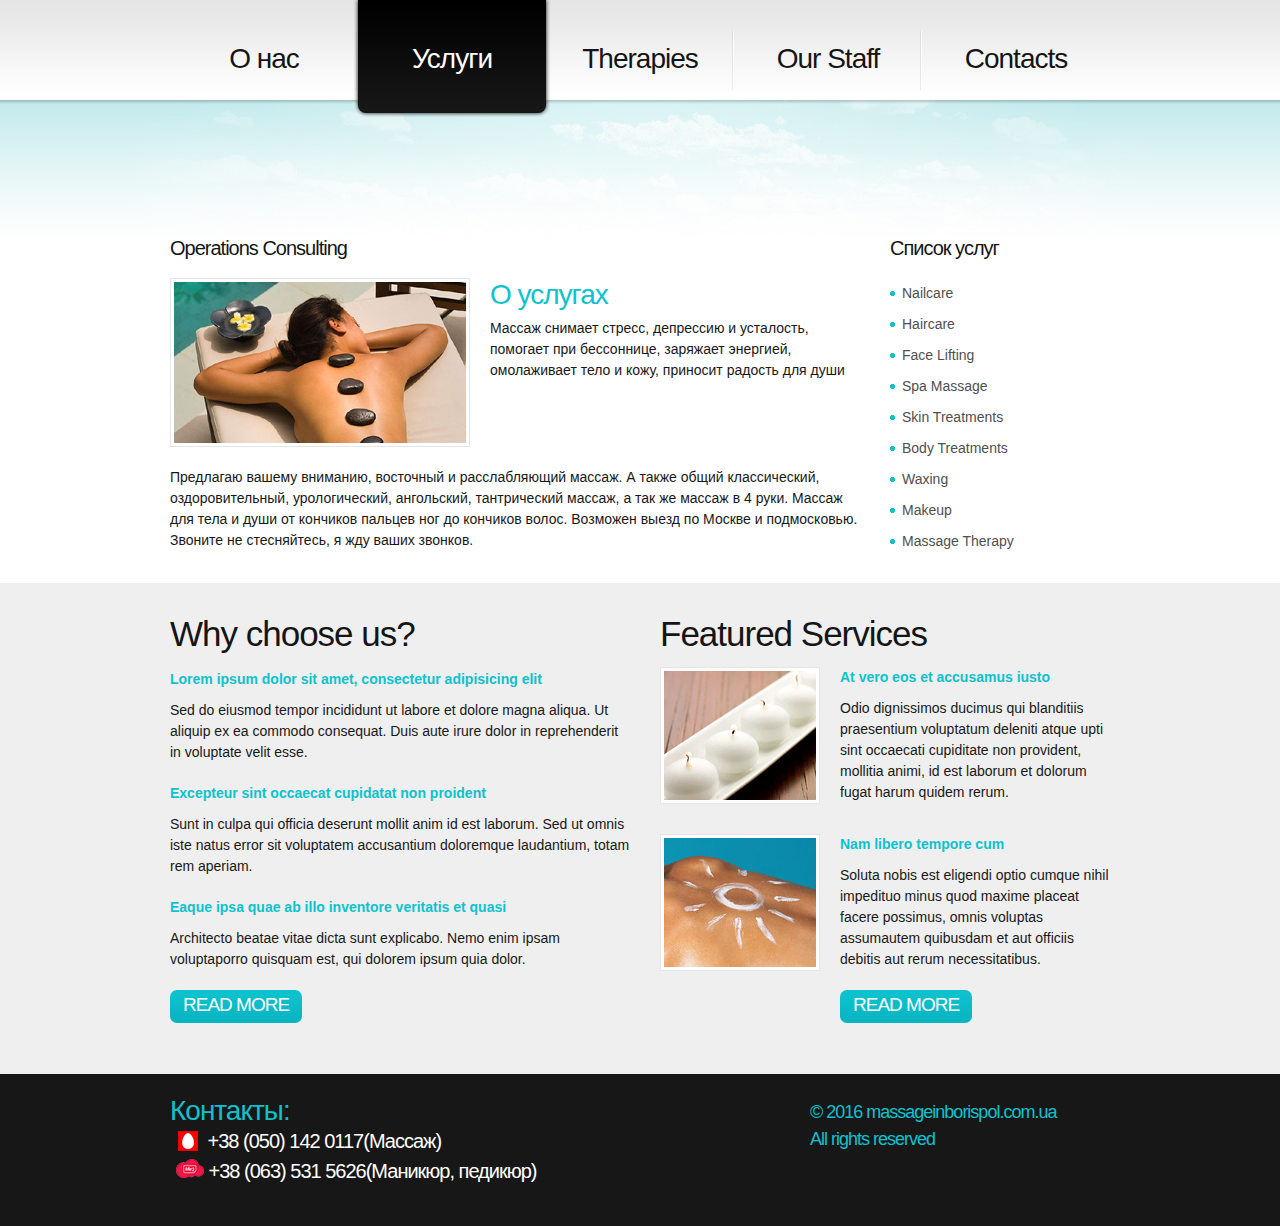
<file: services.html>
<!DOCTYPE html>
<html lang="en">
<head>
    <title></title>
    <meta charset="utf-8">
    <link rel="stylesheet" href="css/reset.css" type="text/css" media="screen">
    <link rel="stylesheet" href="css/style.css" type="text/css" media="screen">
    <link rel="stylesheet" href="css/grid.css" type="text/css" media="screen">
    <script src="js/jquery-1.6.2.min.js" type="text/javascript"></script>
    <script src="js/cufon-yui.js" type="text/javascript"></script>
    <script src="js/cufon-replace.js" type="text/javascript"></script>
    <!--<script src="js/Vegur_300.font.js" type="text/javascript"></script>-->
    <!--<script src="js/Vegur_400.font.js" type="text/javascript"></script>-->
    <script src="js/FF-cash.js" type="text/javascript"></script>
    <!--[if lt IE 7]>
    <div style=' clear: both; text-align:center; position: relative;'>
        <a href="http://www.microsoft.com/windows/internet-explorer/default.aspx?ocid=ie6_countdown_bannercode">
            <img src="http://storage.ie6countdown.com/assets/100/images/banners/warning_bar_0000_us.jpg" border="0"
                 alt=""/></a>
    </div>
    <![endif]-->
    <!--[if lt IE 9]>
    <script type="text/javascript" src="js/html5.js"></script>
    <link rel="stylesheet" href="css/ie.css" type="text/css" media="screen">
    <![endif]-->
</head>
<body id="page2">
<div class="bg">
    <!-- header -->
    <header>
        <div class="menu-row">
            <div class="main">
                <div class="container_12">
                    <div class="wrapper">
                        <div class="grid_12">
                            <nav class="wrapper">
                                <ul class="menu">
                                    <li><a href="index.html">О нас</a></li>
                                    <li><a class="active" href="services.html">Услуги</a></li>
                                    <li><a href="therapies.html">Therapies</a></li>
                                    <li><a href="staff.html">Our Staff</a></li>
                                    <li class="last-item"><a href="contacts.html">Contacts</a></li>
                                </ul>
                            </nav>
                            <h1><a href="index.html">SpaSalon</a></h1>
                        </div>
                    </div>
                </div>
                <div class="ic">More <a href="http://www.templatemonster.com/">Website Templates</a> @
                    TemplateMonster.com - August29th 2011!
                </div>
            </div>
        </div>
    </header>

    <!-- content -->
    <section id="content">
        <div class="main">
            <div class="container_12">
                <div class="wrapper">
                    <article class="grid_9">
                        <h3 class="p2">Operations Consulting</h3>
                        <div class="wrapper indent-bot">
                            <figure class="img-indent border"><img src="images/page2-img1.jpg" alt=""/></figure>
                            <div class="extra-wrap">
                                <h4>О услугах</h4>
                                Массаж снимает стресс, депрессию и усталость, помогает при бессоннице,
                                заряжает энергией, омолаживает тело и кожу, приносит радость для души
                            </div>
                        </div>
                        Предлагаю вашему вниманию, восточный и расслабляющий массаж. А также общий классический,
                        оздоровительный, урологический, ангольский, тантрический массаж, а так же массаж в 4 руки.
                        Массаж для тела и души от кончиков пальцев ног до кончиков волос. Возможен выезд по Москве и
                        подмосковью. Звоните не стесняйтесь, я жду ваших звонков.
                    </article>
                    <article class="grid_3">
                        <h3 class="p2">Список услуг</h3>
                        <ul class="list-1">
                            <li><a href="#">Nailcare</a></li>
                            <li><a href="#">Haircare</a></li>
                            <li><a href="#">Face Lifting</a></li>
                            <li><a href="#">Spa Massage</a></li>
                            <li><a href="#">Skin Treatments</a></li>
                            <li><a href="#">Body Treatments</a></li>
                            <li><a href="#">Waxing</a></li>
                            <li><a href="#">Makeup</a></li>
                            <li><a href="#">Massage Therapy</a></li>
                        </ul>
                    </article>
                </div>
            </div>
        </div>
    </section>
</div>

<!-- aside -->
<aside>
    <div class="main">
        <div class="container_12">
            <div class="wrapper">
                <article class="grid_6">
                    <h3 class="p1">Why choose us?</h3>
                    <h6 class="prev-indent-bot"><a class="link" href="#">Lorem ipsum dolor sit amet, consectetur
                        adipisicing elit</a></h6>
                    <p class="indent-bot">Sed do eiusmod tempor incididunt ut labore et dolore magna aliqua. Ut aliquip
                        ex ea commodo consequat. Duis aute irure dolor in reprehenderit in voluptate velit esse. </p>
                    <h6 class="prev-indent-bot"><a class="link" href="#">Excepteur sint occaecat cupidatat non
                        proident</a></h6>
                    <p class="indent-bot">Sunt in culpa qui officia deserunt mollit anim id est laborum. Sed ut omnis
                        iste natus error sit voluptatem accusantium doloremque laudantium, totam rem aperiam.</p>
                    <h6 class="prev-indent-bot"><a class="link" href="#">Eaque ipsa quae ab illo inventore veritatis et
                        quasi </a></h6>
                    <p class="indent-bot">Architecto beatae vitae dicta sunt explicabo. Nemo enim ipsam voluptaporro
                        quisquam est, qui dolorem ipsum quia dolor.</p>
                    <a class="button" href="#">Read More</a>
                </article>
                <article class="grid_6">
                    <div class="indent-left2">
                        <h3 class="prev-indent-bot2">Featured Services</h3>
                        <div class="wrapper p3">
                            <figure class="img-indent border"><a href="#"><img src="images/page2-img2.jpg" alt=""/></a>
                            </figure>
                            <div class="extra-wrap">
                                <h6 class="prev-indent-bot"><a class="link" href="#">At vero eos et accusamus iusto</a>
                                </h6>
                                Odio dignissimos ducimus qui blanditiis praesentium voluptatum deleniti atque upti sint
                                occaecati cupiditate non provident, mollitia animi, id est laborum et dolorum fugat
                                harum quidem rerum.
                            </div>
                        </div>
                        <div class="wrapper">
                            <figure class="img-indent border"><a href="#"><img src="images/page2-img3.jpg" alt=""/></a>
                            </figure>
                            <div class="extra-wrap">
                                <h6 class="prev-indent-bot"><a class="link" href="#">Nam libero tempore cum</a></h6>
                                <p class="indent-bot">Soluta nobis est eligendi optio cumque nihil impedituo minus quod
                                    maxime placeat facere possimus, omnis voluptas assumautem quibusdam et aut officiis
                                    debitis aut rerum necessitatibus.</p>
                                <a class="button" href="#">Read More</a>
                            </div>
                        </div>
                    </div>
                </article>
            </div>
        </div>
    </div>
</aside>

<!-- footer -->
<footer>
    <div class="main">
        <div class="container_12">
            <div class="wrapper">
                <div class="grid_8">
                    <div class="support-phone">
                        <strong>Контакты:</strong>
                        <!--<b>8(800)</b>154-45-67-->
                        <!--<iframe width="400" height="50" src="lifenumber.html">-->
                        <div id="footer-mts-number">
                            <img src="images/tel-icons/photoshop/mts2.png">
                            <p style="display: inline; margin-left: 5px;">+38 (050) 142 0117(Массаж)</p>
                        </div>
                        <!--</iframe>-->
                        <!--<div id="footer-kievstar-number">
                            <img src="images/tel-icons/photoshop/kievstar2.png">
                            <p style="display: inline; margin-left: 5px;">+38 (067) 768 8476</p>
                        </div>-->
                        <div id="footer-life-number">
                            <img src="images/tel-icons/photoshop/life.png">
                            <p style="display: inline;">+38 (063) 531 5626(Маникюр, педикюр)</p>
                        </div>
                    </div>
                </div>
                <div class="grid_4">
                    <div class="footer-text">
                        <b><strong>© 2016 massageinborispol.com.ua</strong></b>
                        <b><strong>All rights reserved</strong></b>
                    </div>
                </div>
            </div>
        </div>
    </div>
</footer>
<script type="text/javascript"> Cufon.now(); </script>
</body>
</html>
</file>
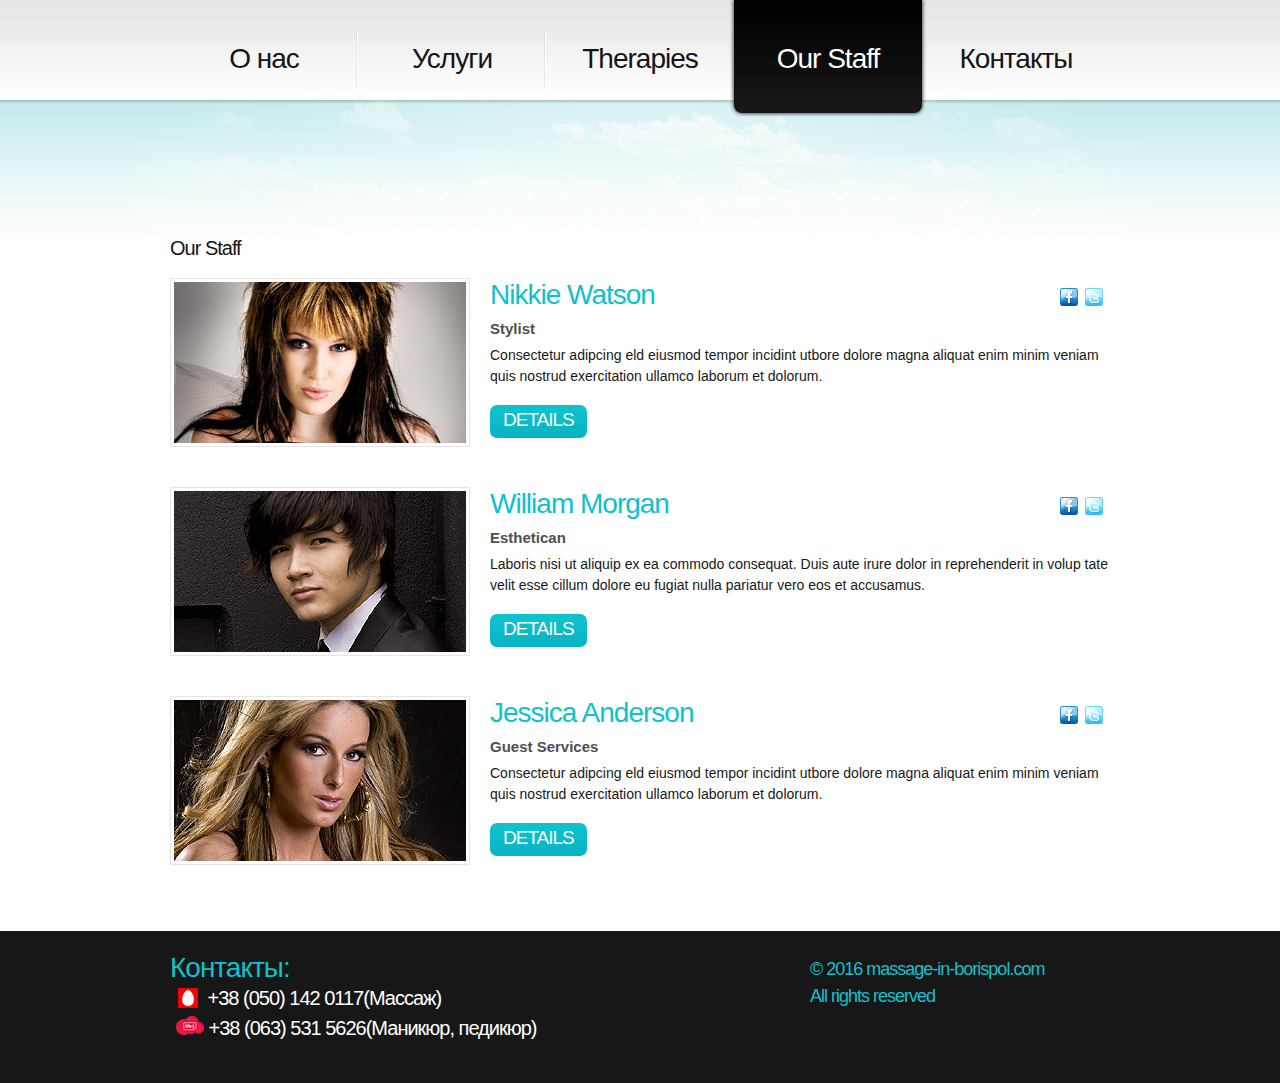
<file: staff.html>
<!DOCTYPE html>
<html lang="en">
<head>
    <title></title>
    <meta charset="utf-8">
    <link rel="stylesheet" href="css/reset.css" type="text/css" media="screen">
    <link rel="stylesheet" href="css/style.css" type="text/css" media="screen">
    <link rel="stylesheet" href="css/grid.css" type="text/css" media="screen">
    <script src="js/jquery-1.6.2.min.js" type="text/javascript"></script>
    <script src="js/cufon-yui.js" type="text/javascript"></script>
    <script src="js/cufon-replace.js" type="text/javascript"></script>
    <!--<script src="js/Vegur_300.font.js" type="text/javascript"></script>-->
    <!--<script src="js/Vegur_400.font.js" type="text/javascript"></script>-->
    <script src="js/FF-cash.js" type="text/javascript"></script>
    <!--[if lt IE 7]>
    <div style=' clear: both; text-align:center; position: relative;'>
        <a href="http://www.microsoft.com/windows/internet-explorer/default.aspx?ocid=ie6_countdown_bannercode">
            <img src="http://storage.ie6countdown.com/assets/100/images/banners/warning_bar_0000_us.jpg" border="0"
                 alt=""/></a>
    </div>
    <![endif]-->
    <!--[if lt IE 9]>
    <script type="text/javascript" src="js/html5.js"></script>
    <link rel="stylesheet" href="css/ie.css" type="text/css" media="screen">
    <![endif]-->
</head>
<body id="page4">
<div class="bg">
    <!-- header -->
    <header>
        <div class="menu-row">
            <div class="main">
                <div class="container_12">
                    <div class="wrapper">
                        <div class="grid_12">
                            <nav class="wrapper">
                                <ul class="menu">
                                    <li><a href="index.html">О нас</a></li>
                                    <li><a href="services.html">Услуги</a></li>
                                    <li><a href="therapies.html">Therapies</a></li>
                                    <li><a class="active" href="staff.html">Our Staff</a></li>
                                    <li class="last-item"><a href="contacts.html">Контакты</a></li>
                                </ul>
                            </nav>
                            <h1><a href="index.html">SpaSalon</a></h1>
                        </div>
                    </div>
                </div>
                <div class="ic">More <a href="http://www.templatemonster.com/">Website Templates</a> @
                    TemplateMonster.com - August29th 2011!
                </div>
            </div>
        </div>
    </header>

    <!-- content -->
    <section id="content">
        <div class="main">
            <div class="container_12">
                <div class="wrapper p4">
                    <article class="grid_12">
                        <h3 class="p2">Our Staff</h3>
                        <div class="wrapper p4">
                            <figure class="img-indent border"><img src="images/page4-img1.jpg" alt=""/></figure>
                            <div class="extra-wrap">
                                <div class="wrapper">
                                    <h4 class="fleft">Nikkie Watson</h4>
                                    <ul class="list-services fright indent-top">
                                        <li><a href="#"></a></li>
                                        <li><a class="item-2" href="#"></a></li>
                                    </ul>
                                </div>
                                <strong class="text-1 color-3 prev-indent-bot2">Stylist</strong>
                                <p>Consectetur adipcing eld eiusmod tempor incidint utbore dolore magna aliquat enim
                                    minim veniam quis nostrud exercitation ullamco laborum et dolorum.</p>
                                <a class="button" href="#">Details</a>
                            </div>
                        </div>
                        <div class="wrapper p4">
                            <figure class="img-indent border"><img src="images/page4-img2.jpg" alt=""/></figure>
                            <div class="extra-wrap">
                                <div class="wrapper">
                                    <h4 class="fleft">William Morgan</h4>
                                    <ul class="list-services fright indent-top">
                                        <li><a href="#"></a></li>
                                        <li><a class="item-2" href="#"></a></li>
                                    </ul>
                                </div>
                                <strong class="text-1 color-3 prev-indent-bot2">Esthetican</strong>
                                <p>Laboris nisi ut aliquip ex ea commodo consequat. Duis aute irure dolor in
                                    reprehenderit in volup tate velit esse cillum dolore eu fugiat nulla pariatur vero
                                    eos et accusamus.</p>
                                <a class="button" href="#">Details</a>
                            </div>
                        </div>
                        <div class="wrapper">
                            <figure class="img-indent border"><img src="images/page4-img3.jpg" alt=""/></figure>
                            <div class="extra-wrap">
                                <div class="wrapper">
                                    <h4 class="fleft">Jessica Anderson</h4>
                                    <ul class="list-services fright indent-top">
                                        <li><a href="#"></a></li>
                                        <li><a class="item-2" href="#"></a></li>
                                    </ul>
                                </div>
                                <strong class="text-1 color-3 prev-indent-bot2">Guest Services</strong>
                                <p>Consectetur adipcing eld eiusmod tempor incidint utbore dolore magna aliquat enim
                                    minim veniam quis nostrud exercitation ullamco laborum et dolorum.</p>
                                <a class="button" href="#">Details</a>
                            </div>
                        </div>
                    </article>
                </div>
            </div>
        </div>
    </section>
</div>

<!-- footer -->
<footer>
    <div class="main">
        <div class="container_12">
            <div class="wrapper">
                <div class="grid_8">
                    <div class="support-phone">
                        <strong>Контакты:</strong>
                        <!--<b>8(800)</b>154-45-67-->
                        <!--<iframe width="400" height="50" src="lifenumber.html">-->
                        <div id="footer-mts-number">
                            <img src="images/tel-icons/photoshop/mts2.png">
                            <p style="display: inline; margin-left: 5px;">+38 (050) 142 0117(Массаж)</p>
                        </div>
                        <!--</iframe>-->
                        <!--<div id="footer-kievstar-number">
                            <img src="images/tel-icons/photoshop/kievstar2.png">
                            <p style="display: inline; margin-left: 5px;">+38 (067) 768 8476</p>
                        </div>-->
                        <div id="footer-life-number">
                            <img src="images/tel-icons/photoshop/life.png">
                            <p style="display: inline;">+38 (063) 531 5626(Маникюр, педикюр)</p>
                        </div>
                    </div>
                </div>
                <div class="grid_4">
                    <div class="footer-text">
                        <b><strong>© 2016 massage-in-borispol.com</strong></b>
                        <b><strong>All rights reserved</strong></b>
                    </div>
                </div>
            </div>
        </div>
    </div>
</footer>
<script type="text/javascript"> Cufon.now(); </script>
</body>
</html>
</file>
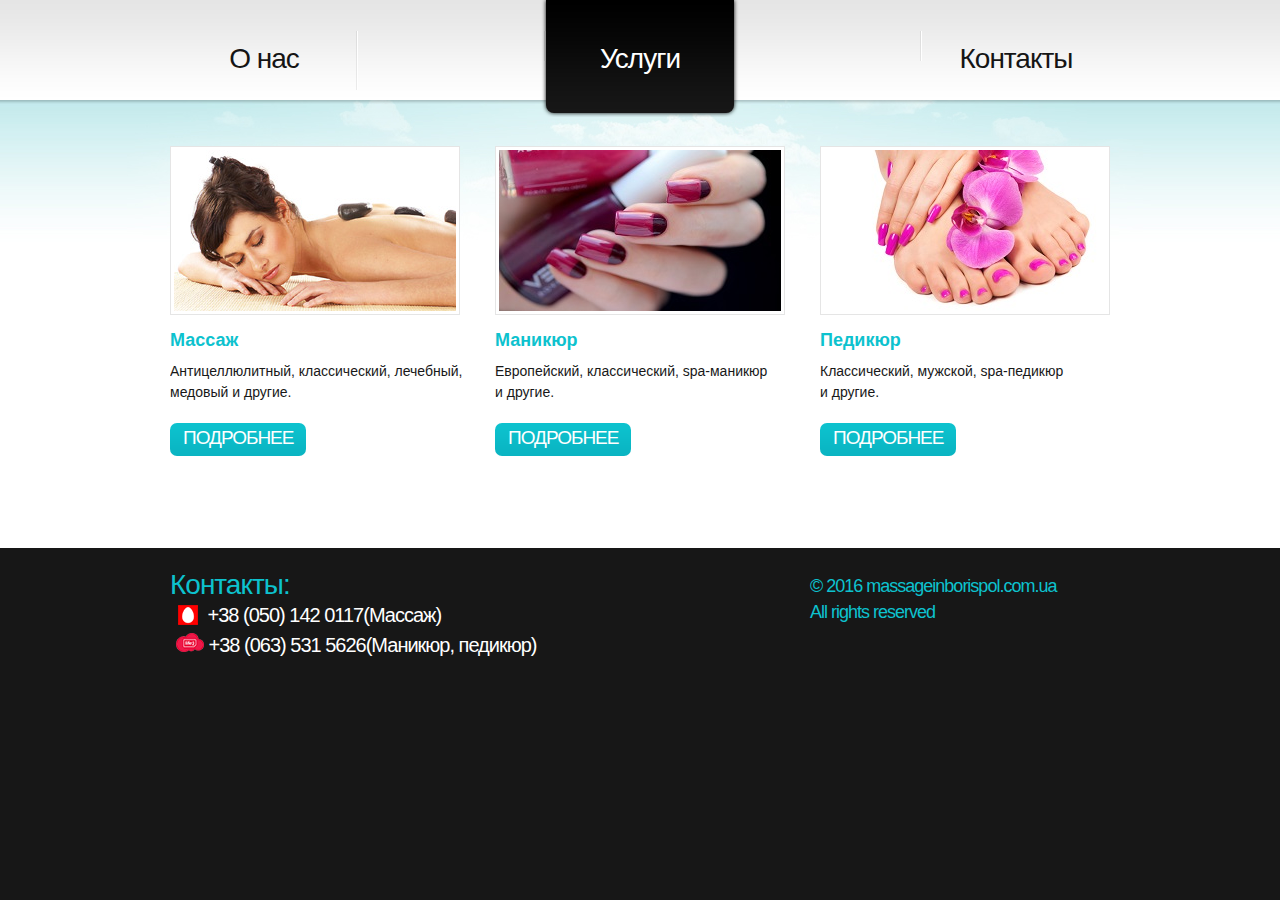
<file: therapies.html>
<!DOCTYPE html>
<html lang="en">
<head>
    <title>Услуги</title>
    <meta charset="utf-8">
    <link rel="stylesheet" href="css/reset.css" type="text/css" media="screen">
    <link rel="stylesheet" href="css/style.css" type="text/css" media="screen">
    <link rel="stylesheet" href="css/grid.css" type="text/css" media="screen">
    <script src="js/jquery-1.6.2.min.js" type="text/javascript"></script>
    <script src="js/cufon-yui.js" type="text/javascript"></script>
    <script src="js/cufon-replace.js" type="text/javascript"></script>
    <!--<script src="js/Vegur_300.font.js" type="text/javascript"></script>-->
    <!--<script src="js/Vegur_400.font.js" type="text/javascript"></script>-->
    <script src="js/FF-cash.js" type="text/javascript"></script>
    <!--[if lt IE 7]>
    <div style=' clear: both; text-align:center; position: relative;'>
        <a href="http://www.microsoft.com/windows/internet-explorer/default.aspx?ocid=ie6_countdown_bannercode"><img
                src="http://storage.ie6countdown.com/assets/100/images/banners/warning_bar_0000_us.jpg" border="0"
                alt=""/></a>
    </div>
    <![endif]-->
    <!--[if lt IE 9]>
    <script type="text/javascript" src="js/html5.js"></script>
    <link rel="stylesheet" href="css/ie.css" type="text/css" media="screen">
    <![endif]-->
</head>
<body id="page3">
<div class="bg">
    <!-- header -->
    <header>
        <div class="menu-row">
            <div class="main">
                <div class="container_12">
                    <div class="wrapper">
                        <div class="grid_12">
                            <nav class="wrapper">
                                <ul class="menu">
                                    <li><a class="hov" href="index.html">О нас</a></li>
                                    <li><a></a></li> <!--Услуги--> <!--href="services.html"-->
                                    <li><a class="active hov" href="therapies.html">Услуги</a></li>
                                    <li><a></a></li> <!--Our Staff--> <!--href="staff.html"-->
                                    <li class="last-item"><a class="hov" href="contacts.html">Контакты</a></li>
                                </ul>
                            </nav>
                            <!--<h1><a href="index.html">SpaSalon</a></h1>-->
                        </div>
                    </div>
                </div>
                <div class="ic">More <a href="http://www.templatemonster.com/">Website Templates</a>
                    @ TemplateMonster.com - August29th 2011!
                </div>
            </div>
        </div>
    </header>

    <!-- content -->
    <section id="content">
        <div class="main">
            <div class="container_12">
                <div class="wrapper">
                    <article class="grid_12">
                        <h3 class="p2"></h3> <!--Услуги-->
                        <div class="wrapper p4">
                            <div class="grid_4 alpha">
                                <div class="wrapper p2">
                                    <figure class="border fleft"><img src="images/page3-img3.jpg" alt=""/></figure>
                                </div>
                                <h6 class="prev-indent-bot">
                                    <a class="link services-link" href="#">Массаж</a>
                                </h6>
                                <p class="indent-bot">Антицеллюлитный, классический, лечебный, медовый и другие.</p>
                                <a class="button" href="services-massage.html">подробнее</a> <!--Details-->
                            </div>
                            <div class="grid_4">
                                <div class="indent-left3">
                                    <div class="wrapper p2">
                                        <figure class="border fleft">
                                            <img src="images/page3-manikur.jpg" alt=""/>
                                        </figure>
                                    </div>
                                    <h6 class="prev-indent-bot"><a class="link services-link" href="#">Маникюр</a>
                                    </h6>
                                    <p class="indent-bot">Европейский, классический, spa-маникюр и&nbsp;другие.</p>
                                    <a class="button" href="services-manicure.html">подробнее</a>
                                </div>
                            </div>
                            <div class="grid_4 omega">
                                <div class="indent-left2">
                                    <div class="wrapper p2">
                                        <figure class="border fleft"><img src="images/page3-pedikur.jpg" alt=""/></figure>
                                    </div>
                                    <h6 class="prev-indent-bot"><a class="link services-link" href="#">Педикюр</a>
                                    </h6>
                                    <p class="indent-bot">Классический, мужской, spa-педикюр и&nbsp;другие.</p>
                                    <a class="button" href="services-pedicure.html">подробнее</a>
                                </div>
                            </div>
                        </div>
                        <!--<div class="wrapper">
                            <div class="grid_4 alpha">
                                <div class="wrapper p2">
                                    <figure class="border fleft"><img src="images/page3-img4.jpg" alt=""/></figure>
                                </div>
                                <h6 class="prev-indent-bot"><a class="link" href="#">Lorem ipsum dolor sit amet</a></h6>
                                <p class="indent-bot">Consectetur adipisicing elit, sed do eiusmod tempor incididunt ut
                                    labore et dolore.</p>
                                <a class="button" href="#">Details</a>
                            </div>
                            <div class="grid_4">
                                <div class="indent-left3">
                                    <div class="wrapper p2">
                                        <figure class="border fleft"><img src="images/page3-img5.jpg" alt=""/></figure>
                                    </div>
                                    <h6 class="prev-indent-bot"><a class="link" href="#">Lorem ipsum dolor sit amet</a>
                                    </h6>
                                    <p class="indent-bot">Consectetur adipisicing elit, sed do eiusmod tempor incididunt
                                        ut labore et dolore.</p>
                                    <a class="button" href="#">Details</a>
                                </div>
                            </div>
                            <div class="grid_4 omega">
                                <div class="indent-left2">
                                    <div class="wrapper p2">
                                        <figure class="border fleft"><img src="images/page3-img6.jpg" alt=""/></figure>
                                    </div>
                                    <h6 class="prev-indent-bot"><a class="link" href="#">Lorem ipsum dolor sit amet</a>
                                    </h6>
                                    <p class="indent-bot">Consectetur adipisicing elit, sed do eiusmod tempor incididunt
                                        ut labore et dolore.</p>
                                    <a class="button" href="#">Details</a>
                                </div>
                            </div>
                        </div>-->
                    </article>
                </div>
            </div>
        </div>
    </section>
</div>

<!-- footer -->
<!--<footer>
    <div class="main">
        <div class="container_12">
            <div class="wrapper">
                <div class="grid_8">
                    <div class="footer-text">
                        <b><strong>© 2016 massage-in-borispol.com</strong></b>
                        <b><strong>All rights reserved</strong></b>
                    </div>
                </div>
                <div class="grid_4">
                    <div class="support-phone">
                        <strong>Контакты:</strong>
                        &lt;!&ndash;<b>8(800)</b>154-45-67&ndash;&gt;
                        <div id="footer-life-number">
                            <img src="images/tel-icons/photoshop/life.png">
                            <p style="display: inline;">+38 (093) 623 9752</p>
                        </div>
                        <div id="footer-kievstar-number">
                            <img src="images/tel-icons/photoshop/kievstar2.png">
                            <p style="display: inline; margin-left: 5px;">+38 (067) 768 8476</p>
                        </div>
                        <div id="footer-mts-number">
                            <img src="images/tel-icons/photoshop/mts2.png">
                            <p style="display: inline; margin-left: 5px;">+38 (050) 142 0117</p>
                        </div>
                    </div>
                </div>
            </div>
        </div>
    </div>
</footer>-->
<footer>
    <div class="main">
        <div class="container_12">
            <div class="wrapper">
                <div class="grid_8">
                    <div class="support-phone">
                        <strong>Контакты:</strong>
                        <!--<b>8(800)</b>154-45-67-->
                        <!--<iframe width="400" height="50" src="lifenumber.html">-->
                        <div id="footer-mts-number">
                            <img src="images/tel-icons/photoshop/mts2.png">
                            <p style="display: inline; margin-left: 5px;">+38 (050) 142 0117(Массаж)</p>
                        </div>
                        <!--</iframe>-->
                        <!--<div id="footer-kievstar-number">
                            <img src="images/tel-icons/photoshop/kievstar2.png">
                            <p style="display: inline; margin-left: 5px;">+38 (067) 768 8476</p>
                        </div>-->
                        <div id="footer-life-number">
                            <img src="images/tel-icons/photoshop/life.png">
                            <p style="display: inline;">+38 (063) 531 5626(Маникюр, педикюр)</p>
                        </div>
                    </div>
                </div>
                <div class="grid_4">
                    <div class="footer-text">
                        <b><strong>© 2016 massageinborispol.com.ua</strong></b>
                        <b><strong>All rights reserved</strong></b>
                    </div>
                </div>
            </div>
        </div>
    </div>
</footer>
<script type="text/javascript"> Cufon.now(); </script>
</body>
</html>
</file>
<file: css/style.css>
/* Getting the new tags to behave */
article, aside, audio, canvas, /*command,*/ datalist, details, embed, figcaption, figure, footer, header, /*hgroup,*/ keygen, meter, nav, output, progress, section, source, video {
    display: block
}

mark, rp, rt, ruby, summary, time {
    display: inline
}

/* Global properties */
html {
    width: 100%
}

body {
    font-family: Arial, Helvetica, sans-serif;
    font-size: 100%;
    color: #181818;
    min-width: 960px;
    background: #171717
}

.ic, .ic a {
    border: 0;
    float: right;
    background: #fff;
    color: #f00;
    width: 50%;
    line-height: 10px;
    font-size: 10px;
    margin: -220% 0 0 0;
    overflow: hidden;
    padding: 0
}

.bg {
    width: 100%;
    background: url(../images/bg.jpg) center top no-repeat #fff
}

.main {
    width: 960px;
    padding: 0;
    margin: 0 auto;
    font-size: 0.875em;
    line-height: 1.5em
}

a {
    color: #0dc2ce;
    outline: none
}

a:hover {
    text-decoration: none
}

.wrapper {
    width: 100%;
    overflow: hidden;
    position: relative
}

.extra-wrap {
    overflow: hidden;
}

p {
    margin-bottom: 18px
}

.p1 {
    margin-bottom: 8px
}

.p2 {
    margin-bottom: 15px;
    font-size: 20px;
}

.p3 {
    margin-bottom: 30px
}

.p4 {
    margin-bottom: 40px
}

.p5 {
    margin-bottom: 50px
}

.fleft {
    float: left
}

.fright {
    float: right
}

.alignright {
    text-align: right
}

.aligncenter {
    text-align: center
}

.color-1 {
    color: #fff
}

.color-2 {
    color: #000
}

.color-3 {
    color: #4f4f4f
}

.border {
    padding: 3px;
    border: 1px solid #e5e5e5;
    background: #fff
}

/*boxes*/
.margin-bot {
    margin-bottom: 35px
}

.indent-top {
    padding-top: 10px
}

.indent-left {
    padding-left: 20px
}

.indent-left2 {
    padding-left: 10px
}

.indent-left3 {
    padding-left: 5px
}

.indent-bot {
    margin-bottom: 20px
}

.indent-bot2 {
    margin-bottom: 27px
}

.indent-bot3 {
    margin-bottom: 45px
}

.img-indent-bot {
    margin-bottom: 25px
}

.img-indent {
    float: left;
    margin: 0 20px 0 0
}

.prev-indent-bot {
    margin-bottom: 10px
}

.prev-indent-bot2 {
    margin-bottom: 6px
}

.buttons a:hover {
    cursor: pointer
}

.menu li a, .list-1 li a, .list-2 li a, .link, .button, .logo {
    text-decoration: none
}

/*header*/
header {
    width: 100%;
    padding-bottom: 44px;
    margin-bottom: -30px
}

#page1 header {
    min-height: 600px;
    background: url(../images/header-bg.jpg) center top no-repeat
}

/* menu */
.menu-row {
    width: 100%;
    background: url(../images/menu-tail.png) center top repeat-x
}

.menu {
    padding: 0;
    width: 100%
}

.menu li {
    float: left;
    position: relative;
    background: url(../images/menu-spacer.gif) right 31px no-repeat
}

.menu li.last-item {
    background: none
}

.menu li a {
    display: block;
    width: 188px;
    font-size: 28px;
    line-height: 2em;
    font-weight: 400;
    padding: 31px 0 26px 0;
    margin: 0 0 4px 0;
    color: #151515;
    background: url(../images/menu-active-tail.png) left -120px repeat-x;
    text-align: center;
    letter-spacing: -1px;
    border-radius: 0 0 8px 8px;
    -moz-border-radius: 0 0 8px 8px;
    -webkit-border-radius: 0 0 8px 8px
}

.menu li a.active, .menu li a.hov:hover {
    color: #fff;
    background-position: left top;
    background-color: #171717;
    box-shadow: 0 0 4px rgba(0, 0, 0, 0.20);
    -moz-box-shadow: 0 0 4px rgba(0, 0, 0, 0.8);
    -webkit-box-shadow: 0 0 4px rgba(0, 0, 0, 9)
}

.menu li.active, .menu li:hover {
}

h1 {
    padding: 31px 0 0 2px;
    position: relative
}

#page1 h1 {
    padding: 31px 0 0 49px
}

h1 a {
    display: block;
    width: 266px;
    /*height: 98px;*/
    height: 71px;
    text-indent: -5000px;
    /*background: url(../images/logo.png) 0 0 no-repeat*/
}

/*content*/
#content {
    width: 100%;
    padding: 0 0 26px 0
}

#page1 #content {
    padding: 0 0 40px 0
}

#page5 #content {
    padding: 0 0 34px 0
}

#page3 #content {
    padding: 0 0 52px 0
}

h2 {
    font-size: 41px;
    line-height: 1.219em;
    margin: 0 0 18px 0;
    color: #151515;
    font-weight: 300;
    letter-spacing: -1px
}

h3 {
    font-size: 35px;
    line-height: 1.514em;
    margin: 0 0 17px 0;
    color: #151515;
    font-weight: 300;
    letter-spacing: -1px
}

h4 {
    font-size: 28px;
    line-height: 1.214em;
    margin: 0 0 6px 0;
    color: #0dc2ce;
    font-weight: 300;
    letter-spacing: -1px
}

h4.popular-procedures {
    font-size: 25px;
    line-height: 1.214em;
    margin: 0 0 6px 0;
    /*color: #0dc2ce;*/
    color: #181818;
    font-weight: 300;
    letter-spacing: -1px
}

.border-bot {
    width: 100%;
    padding-bottom: 21px;
    background: url(../images/pic-1.gif) 0 bottom repeat-x
}

.button {
    display: inline-block;
    font-size: 19px;
    line-height: 1.21em;
    font-weight: 400;
    text-transform: uppercase;
    letter-spacing: -1px;
    padding: 4px 13px 6px;
    color: #fff;
    background: url(../images/button-tail.gif) 0 0 repeat-x #09b4c2;
    border-radius: 7px;
    -moz-border-radius: 7px;
    -webkit-border-radius: 7px
}
input[type=submit] {
    display: inline-block !important;
    width: 145px !important;
    font-size: 19px !important;
    line-height: 1.21em !important;
    font-weight: 400 !important;
    text-transform: uppercase !important;
    letter-spacing: -1px !important;
    padding: 4px 13px 6px !important;
    color: #fff !important;
    background: url(../images/button-tail.gif) 0 0 repeat-x #09b4c2  !important;
    /*background: url(../images/post_preloader.gif) 55px 0px no-repeat #09b4c2  !important;*/
    border-radius: 7px  !important;
    -moz-border-radius: 7px  !important;
    -webkit-border-radius: 7px  !important
}
input[type=submit]:hover {
    cursor: pointer;
    background: #171717 !important;
}
input[type=submit]:focus {
    outline: none;
}

.button:hover {
    background: #171717
}


.list-1 li {
    font-size: 14px;
    line-height: 17px;
    padding: 7px 0 7px 12px;
    background: url(../images/marker.gif) 0 13px no-repeat
}

.list-1 li a {
    display: inline-block;
    color: #4f4f4f
}

.list-1 li a:hover {
    color: #0dc2ce
}

.link:hover {
    text-decoration: underline
}

.text-1 {
    display: block;
    /*font-size: 14px;*/
    font-size: 15px;
    line-height: 21px
}

.text-1 a {
    color: #181818
}

.tdate-1 {
    display: block;
    font-size: 14px;
    line-height: 21px;
    font-weight: bold
}

.tdate-1 a {
    color: #0dc2ce
}

.numb {
    display: block;
    width: 60px;
    height: 60px;
    text-indent: -5000px;
    float: left;
    margin-right: 20px
}

.numb.first {
    background: url(../images/numb-1.png) 0 0 no-repeat
}

.numb.second {
    background: url(../images/numb-2.png) 0 0 no-repeat
}

.numb.third {
    background: url(../images/numb-3.png) 0 0 no-repeat
}

dl span {
    float: left;
    width: 85px;
    font-size: 14px
}

dl dd {
    font-size: 13px
}

/* Contact form */
#contact-form {
    display: block
}

#contact-form label {
    display: block;
    height: 31px;
    overflow: hidden
}

#contact-form input {
    float: left;
    width: 326px;
    font-size: 13px;
    line-height: 1.23em;
    color: #4f4f4f;
    padding: 4px 10px;
    margin: 0;
    font-family: Arial, Helvetica, sans-serif;
    border: 1px solid #e5e5e5;
    background: none
}

#contact-form textarea {
    float: left;
    height: 175px;
    overflow: auto;
    width: 466px;
    font-size: 13px;
    line-height: 1.23em;
    color: #4f4f4f;
    padding: 3px 10px;
    margin: 0;
    font-family: Arial, Helvetica, sans-serif;
    border: 1px solid #e5e5e5;
    background: none
}

.text-form {
    float: left;
    display: block;
    font-size: 14px;
    line-height: 26px;
    width: 112px;
    color: #4f4f4f;
    font-family: Arial, Helvetica, sans-serif
}

.buttons {
    padding: 20px 0 0 0
}

.buttons a {
    margin-right: 10px
}

/*aside*/
aside {
    width: 100%;
    padding: 25px 0 51px;
    background: #efefef
}

/*footer*/
footer {
    width: 100%;
    color: #fff;
    padding: 25px 0 40px; /*35px 0 40px*/
}

.footer-text {
    font-size: 22px; /*22px*/
    line-height: 1.2em;
    font-weight: 300;
    letter-spacing: -1px;
    margin-bottom: 12px
}

.footer-text b {
    display: block;
    font-weight: 300
}

.footer-text strong {
    color: #0dc2ce;
    font-weight: 300
}

.footer-text a {
    text-decoration: none
}

.footer-text a:hover {
    color: #fff
}

.grid_4 .footer-text strong {
    font-size: 18px;
}

.support-phone {
    font-weight: 200; /*300*/
    font-size: 20px; /*41*/
    line-height: 1.5em; /*1.219em*/
    color: #fff;
    letter-spacing: -1px;
    padding-left: -150px;
    margin-top: -5px;
}

#footer-kievstar-number, #footer-mts-number {
    margin-left: 8px;
}

#footer-life-number {
    margin-left: 6px;
}

#footer-mts-number img {
    display: inline-block;
    margin-top: 5px;
}
#footer-life-number img {
    display: inline-block;
    margin-top: 3px;
}

.support-phone strong {
    display: block;
    font-weight: 300;
    font-size: 28px; /*35px*/
    line-height: 1.2em;
    color: #0dc2ce;
    margin-bottom: -2px; /*-11px*/
    /*margin-left: 5px;*/
}

.support-phone b {
    font-weight: 300;
    color: #808080;
    margin-left: -7px
}

.list-services {
}

.list-services li {
    float: left;
    padding-right: 7px
}

.list-services li a {
    display: block;
    width: 18px;
    height: 18px;
    background: url(../images/social-icons.png) 0 0 no-repeat;
}

.list-services li a.item-2 {
    background-position: -25px 0
}

.list-services li a.item-3 {
    background-position: -50px 0
}

.list-services li a.item-4 {
    background-position: -75px 0
}

#map {
    margin: 5px;
    width: 300px;
    height: 222px;
    border: 1px solid black;
}


#contactaside {
    height: 150px;
    background-image: url("../images/bg180.png");
}

#slogan-text-top {
    display: inline-block;
    margin-top: 30px;
    margin-left: 30px;
    font-size: 30px;
    font-family: arial, sans-serif;
    font-style: italic ;
    color: #0098be;
}
#slogan-text-bottom {
    display: inline-block;
    margin-top: 70px;
    margin-left: 52%;
    font-size: 30px;
    font-family: arial, sans-serif;
    font-style: italic ;
    color: #0098be;
}

/*
.index-our-services {
    display: inline-block;
    margin-right: -10px;
    font-size: 14px;
}
*/

.services-link {
    font-size: 18px;
}

dd pre {
    font-family: arial, sans-serif;
    font-size: 13px;
    line-height: 21px;
}
</file>
<file: css/grid.css>
/*
	Variable Grid System.
	Learn more ~ http://www.spry-soft.com/grids/
	Based on 960 Grid System - http://960.gs/

	Licensed under GPL and MIT.
*/

/* Containers
----------------------------------------------------------------------------------------------------*/
.container_12 {
    margin-left: auto;
    margin-right: auto;
    width: 960px;
}

/* Grid >> Global
----------------------------------------------------------------------------------------------------*/

.grid_1,
.grid_2,
.grid_3,
.grid_4,
.grid_5,
.grid_6,
.grid_7,
.grid_8,
.grid_9,
.grid_10,
.grid_11,
.grid_12 {
    display: inline;
    float: left;
    position: relative;
    margin-left: 10px;
    margin-right: 10px;
}

/* Grid >> Children (Alpha ~ First, Omega ~ Last)
----------------------------------------------------------------------------------------------------*/

.alpha {
    margin-left: 0;
}

.omega {
    margin-right: 0;
}

/* Grid >> 12 Columns
----------------------------------------------------------------------------------------------------*/

.container_12 .grid_1 {
    width: 60px;
}

.container_12 .grid_2 {
    width: 140px;
}

.container_12 .grid_3 {
    /*width: 220px;*/
    width: 220px;
}

.container_12 .grid_4 {
    width: 300px;
}

.container_12 .grid_5 {
    width: 380px;
}

.container_12 .grid_6 {
    width: 460px;
}

.container_12 .grid_7 {
    width: 540px;
}

.container_12 .grid_8 {
    width: 620px;
}

.container_12 .grid_9 {
    width: 700px;
}

.container_12 .grid_10 {
    width: 780px;
}

.container_12 .grid_11 {
    width: 860px;
}

.container_12 .grid_12 {
    width: 940px;
}

/* Prefix Extra Space >> 12 Columns
----------------------------------------------------------------------------------------------------*/

.container_12 .prefix_1 {
    padding-left: 80px;
}

.container_12 .prefix_2 {
    padding-left: 160px;
}

.container_12 .prefix_3 {
    padding-left: 240px;
}

.container_12 .prefix_4 {
    padding-left: 320px;
}

.container_12 .prefix_5 {
    padding-left: 400px;
}

.container_12 .prefix_6 {
    padding-left: 480px;
}

.container_12 .prefix_7 {
    padding-left: 560px;
}

.container_12 .prefix_8 {
    padding-left: 640px;
}

.container_12 .prefix_9 {
    padding-left: 720px;
}

.container_12 .prefix_10 {
    padding-left: 800px;
}

.container_12 .prefix_11 {
    padding-left: 880px;
}

/* Suffix Extra Space >> 12 Columns
----------------------------------------------------------------------------------------------------*/

.container_12 .suffix_1 {
    padding-right: 80px;
}

.container_12 .suffix_2 {
    padding-right: 160px;
}

.container_12 .suffix_3 {
    padding-right: 240px;
}

.container_12 .suffix_4 {
    padding-right: 320px;
}

.container_12 .suffix_5 {
    padding-right: 400px;
}

.container_12 .suffix_6 {
    padding-right: 480px;
}

.container_12 .suffix_7 {
    padding-right: 560px;
}

.container_12 .suffix_8 {
    padding-right: 640px;
}

.container_12 .suffix_9 {
    padding-right: 720px;
}

.container_12 .suffix_10 {
    padding-right: 800px;
}

.container_12 .suffix_11 {
    padding-right: 880px;
}

/* Push Space >> 12 Columns
----------------------------------------------------------------------------------------------------*/

.container_12 .push_1 {
    left: 80px;
}

.container_12 .push_2 {
    left: 160px;
}

.container_12 .push_3 {
    left: 240px;
}

.container_12 .push_4 {
    left: 320px;
}

.container_12 .push_5 {
    left: 400px;
}

.container_12 .push_6 {
    left: 480px;
}

.container_12 .push_7 {
    left: 560px;
}

.container_12 .push_8 {
    left: 640px;
}

.container_12 .push_9 {
    left: 720px;
}

.container_12 .push_10 {
    left: 800px;
}

.container_12 .push_11 {
    left: 880px;
}

/* Pull Space >> 12 Columns
----------------------------------------------------------------------------------------------------*/

.container_12 .pull_1 {
    left: -80px;
}

.container_12 .pull_2 {
    left: -160px;
}

.container_12 .pull_3 {
    left: -240px;
}

.container_12 .pull_4 {
    left: -320px;
}

.container_12 .pull_5 {
    left: -400px;
}

.container_12 .pull_6 {
    left: -480px;
}

.container_12 .pull_7 {
    left: -560px;
}

.container_12 .pull_8 {
    left: -640px;
}

.container_12 .pull_9 {
    left: -720px;
}

.container_12 .pull_10 {
    left: -800px;
}

.container_12 .pull_11 {
    left: -880px;
}

/* Clear Floated Elements
----------------------------------------------------------------------------------------------------*/

/* http://sonspring.com/journal/clearing-floats */

.clear {
    clear: both;
    display: block;
    overflow: hidden;
    visibility: hidden;
    width: 0;
    height: 0;
}

/* http://perishablepress.com/press/2008/02/05/lessons-learned-concerning-the-clearfix-css-hack */

.clearfix:after {
    clear: both;
    content: ' ';
    display: block;
    font-size: 0;
    line-height: 0;
    visibility: hidden;
    width: 0;
    height: 0;
}

.clearfix {
    display: inline-block;
}

* html .clearfix {
    height: 1%;
}

.clearfix {
    display: block;
}
</file>
<file: css/ie.css>
.menu li a,
.button {
    behavior: url(../js/PIE.htc);
    position: relative;
}

* + html .support-phone strong {
    margin-bottom: -16px;
}

* + html .menu li a {
    padding: 33px 0 24px;
}
</file>
